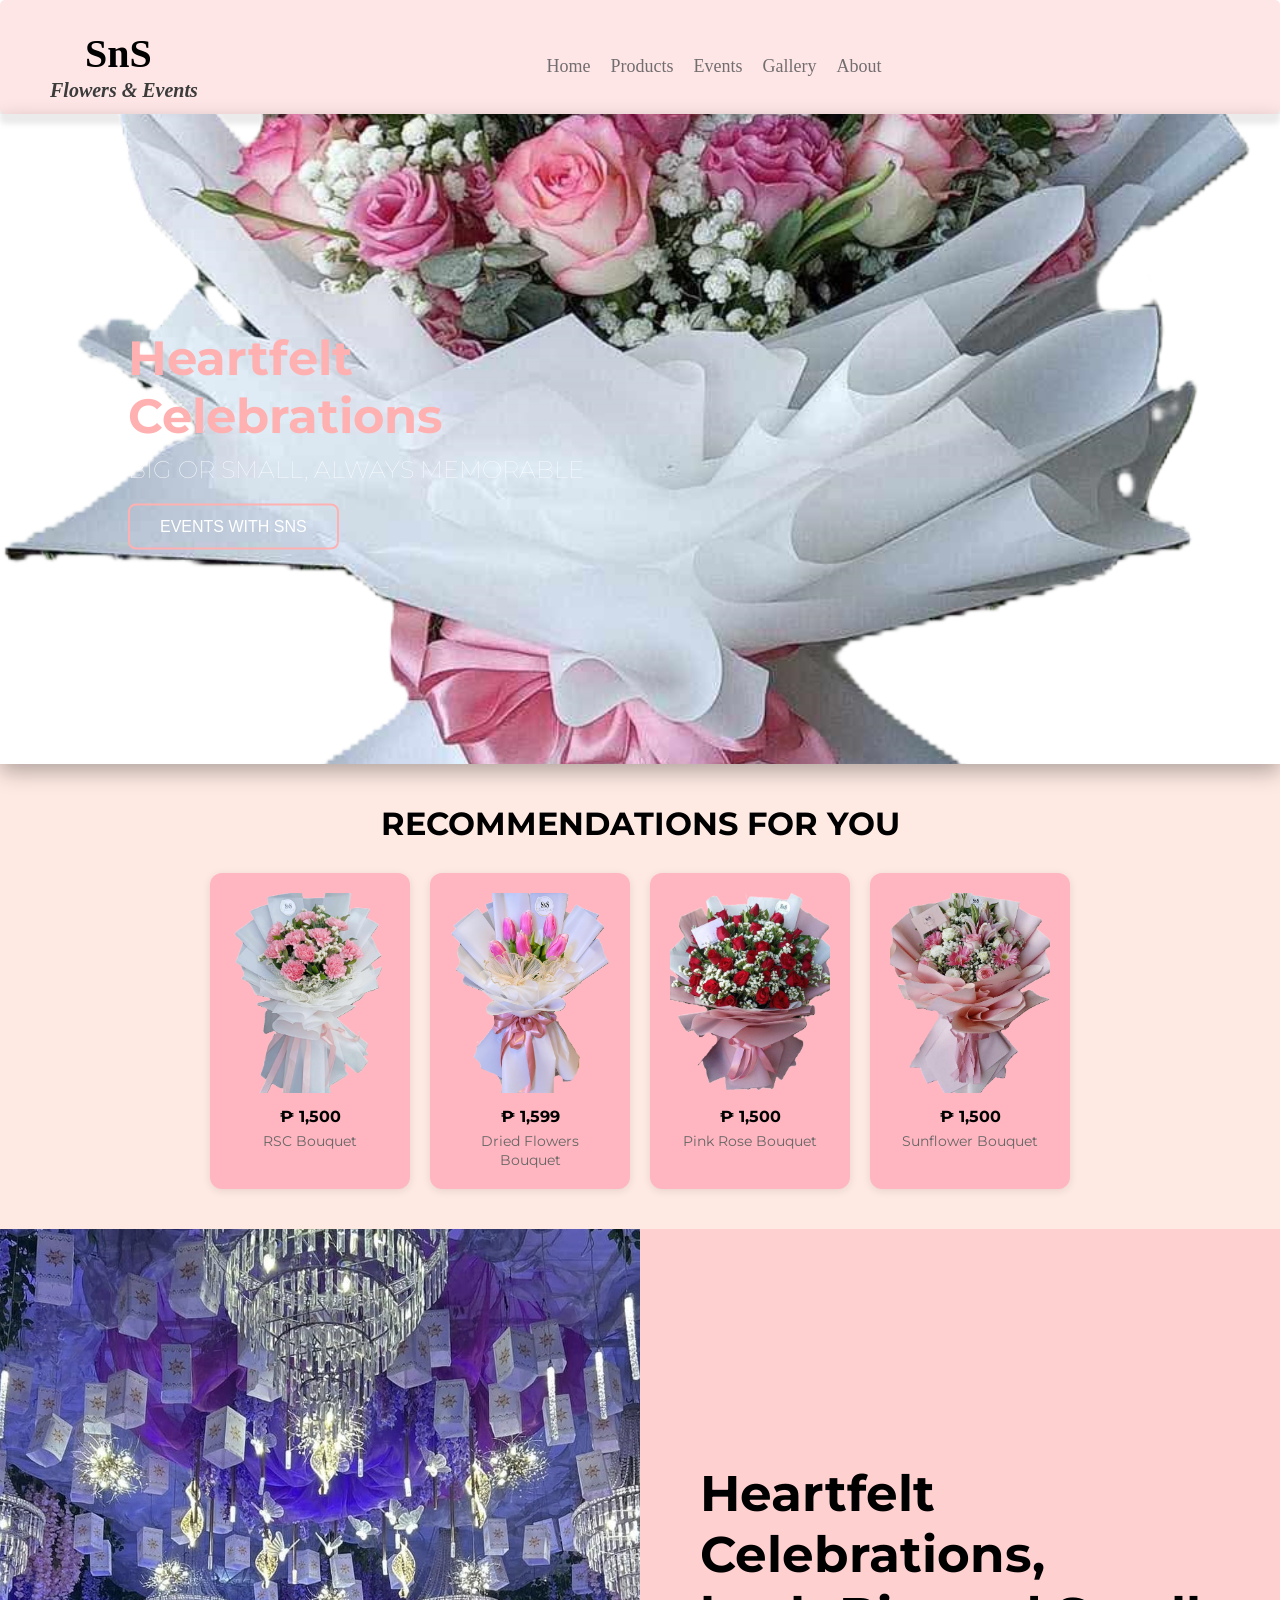
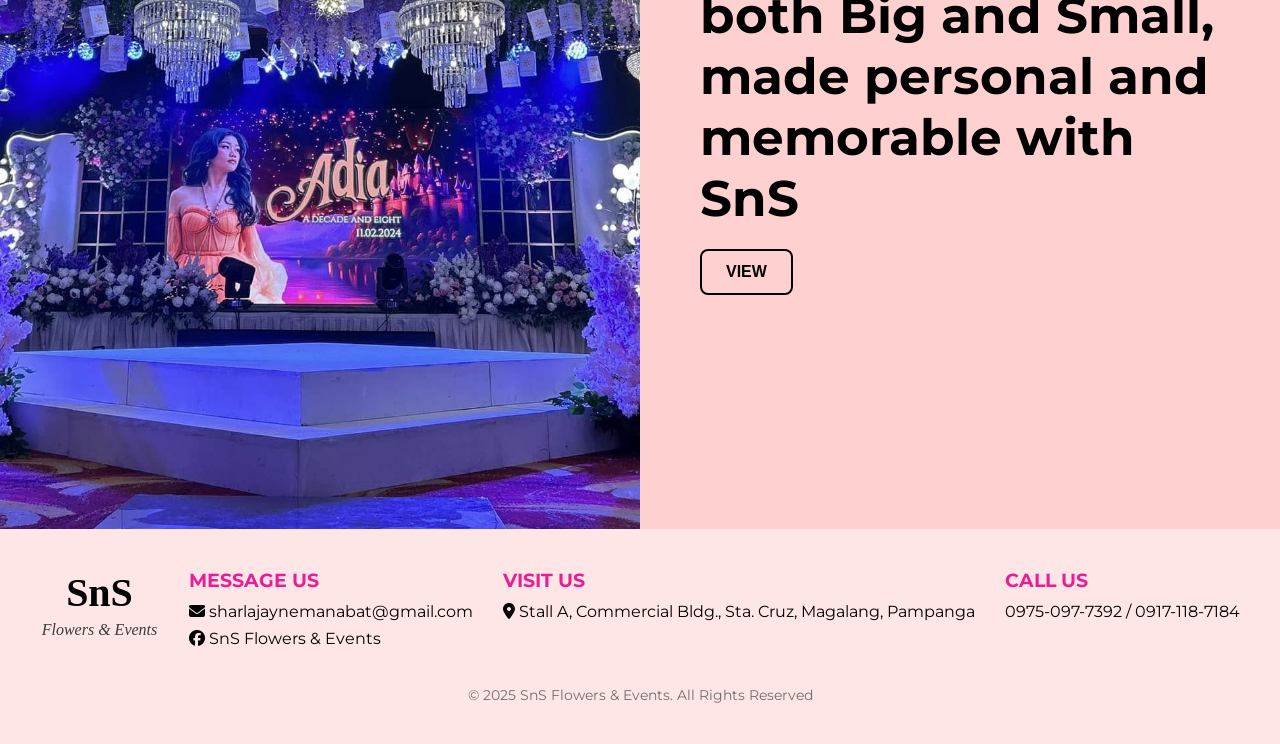
<file: index.html>
<!DOCTYPE html>
<html lang="en">
<head>
  <meta charset="UTF-8" />
  <meta name="viewport" content="width=device-width, initial-scale=1.0"/>
  <title>SnS - Home</title>

  <!-- Font Awesome for Icons -->
  <link rel="stylesheet" href="https://cdnjs.cloudflare.com/ajax/libs/font-awesome/6.4.0/css/all.min.css"/>

  <!-- Google Font -->
  <link href="https://fonts.googleapis.com/css2?family=Montserrat:wght@400;700&display=swap" rel="stylesheet"/>

  <style>
    /* HEADER */
        header {
            display: flex;
            align-items: center;
            justify-content: space-between;
            background-color:#ffe6e6;
            padding: 12px 50px;
            border-radius: 5px;
            box-shadow: 0px 10px 5px #b2b0b040;
            flex-wrap: wrap;
            position: relative;
            padding-top: 30px;
        }
            
        .logo-container {
            display: flex;
            flex-direction: column;
        }

        #logo-title {
            font-family: 'Georgia', serif;
            font-size: 40px;
            margin: 0;
            padding-left: 35px;
        }

        #logo-subtitle {
            font-family: 'Georgia', serif;
            font-style: italic;
            font-size: 20px;
            margin-top: 2px;
            color: #3b3b3b;
        }

    /* NAVIGATION */
        header nav {
            flex-grow: 1;
            display: flex;
            justify-content: center;
        }

        header nav ul {
            display: flex;
            list-style: none;
            gap: 20px;
            margin: 0;
            padding: 0;
        }

        header nav ul li a {
            color: #726d6f;
            text-decoration: none;
            font-family: 'Segoe UI';
            font-size: 18px;
            transition: color 0.3s ease;
        }

        header nav ul li a:hover {
            color: rgb(219, 91, 166);
            box-shadow: 0 2px 0 0 currentColor;
        }

    /* Responsive Toggle Menu*/
        #menu-toggle {display: none;}

        .menu-icon {
            display: none;
            font-size: 26px;
            cursor: pointer;
        }

        @media (max-width: 768px) {
        header nav {
            width: 100%;
            order: 3;
        }
        header nav ul {
            display: none;
            flex-direction: column;
            align-items: center;
            padding: 10px 0;
            background-color: #ffe6e6;
        }
        #menu-toggle:checked + .menu-icon + nav ul {display: flex;}
        .menu-icon {
                display: block;
                position: absolute;
                top: 15px;
                right: 30px;
        }
        #logo-title {font-size: 30px;}
        #logo-subtitle {font-size: 16px;}
        }
    /* END HEADER */ 
    
    /* SLIDESHOW 1 */
        * {
            box-sizing: border-box;
            margin: 0;
            padding: 0;
        }

        body, html {
            height: 100%;
            font-family: 'Montserrat', sans-serif;
            background: #fff;
        }

        .animated-banner {
            position: relative;
            width: 100%;
            height: 650px;
            overflow: hidden;
            box-shadow: 0 8px 20px rgba(0,0,0,0.3);
        }

        .slide {
            position: absolute;
            width: 100%;
            height: 100%;
            object-fit: cover;
            opacity: 0;
            transition: opacity 1s ease-in-out;
        }

        .slide.active {
            opacity: 1;
            z-index: 1;
        }

        .banner-text {
            position: absolute;
            top: 50%;
            left: 10%;
            transform: translateY(-50%);
            color: white;
            max-width: 500px;
            z-index: 2;
            text-align: left;
            transition: opacity 0.5s ease-in-out;
        }

        .banner-text.fade-out {
            opacity: 0;
        }

        .banner-text h1 {
            font-size: 3rem;
            margin-bottom: 10px;
            color: #ffb1b1;
        }

        .banner-text p {
            font-size: 1.5rem;
            margin-bottom: 20px;
            font-weight: lighter;
        }

        .banner-button {
            background: transparent;
            border: 2px solid #FFB1B1;
            padding: 12px 30px;
            font-size: 1rem;
            color: white;
            border-radius: 8px;
            cursor: pointer;
            transition: all 0.3s ease;
        }

        .banner-button:hover {
            background: #FF748B;
            border-color: #FF748B;
            transform: scale(1.1);
            box-shadow: 0 5px 15px rgba(0,0,0,0.4);
        }
    /* END SLIDESHOW 1 */
    
    /* RECOMMENDATIONS */

        .recommend-section {
            padding: 40px 20px;
            background: #FFEAE3;
            text-align: center;
        }

        .recommend-section h2 {
            font-size: 2rem;
            font-weight: bold;
            margin-bottom: 30px;
        }

        .recommend-grid {
            display: flex;
            flex-wrap: wrap;
            justify-content: center;
            gap: 20px;
        }

        .product-card {
            position: relative;
            width: 200px;
            background: lightpink;
            padding: 20px;
            border-radius: 12px;
            box-shadow: 0 2px 8px rgba(0,0,0,0.1);
            transition: transform 0.3s ease;
        }

        .product-card:hover {
            transform: translateY(-5px);
        }

        .product-card img {
            width: 100%;
            border-radius: 8px;
        }

        .product-card p {
            font-weight: bold;
            margin: 10px 0 5px;
        }

        .product-card span {
            font-size: 14px;
            color: #666;
        }

        .add-to-cart {
            position: absolute;
            bottom: 15px;
            left: 50%;
            transform: translateX(-50%);
            background: #ff7488;
            color: white;
            border: none;
            padding: 8px 16px;
            border-radius: 5px;
            font-size: 14px;
            opacity: 0;
            cursor: pointer;
            transition: opacity 0.3s ease;
        }

        .product-card:hover .add-to-cart {
            opacity: 1;
        }
    /* END RECOMMENDATIONS */

    /* BANNER 2 */
        .full-animated-banner {
            display: flex;
            width: 100%;
            height: 100vh;
        }

        .left-side, .right-side {
            width: 50%;
        }

        .left-side {
            overflow: hidden;
            position: relative;
        }

        .right-side {
            background: #FFD0D0;
            display: flex;
            flex-direction: column;
            justify-content: center;
            align-items: flex-start;
            padding: 60px;
        }

        .right-side p {
            font-size: 50px;
            font-weight: bold;
            margin-bottom: 20px;
        }

        .right-side .banner-button {
            padding: 12px 24px;
            font-size: 16px;
            background: none;
            border: 2px solid #000;
            color: black;
            font-weight: bold;
            cursor: pointer;
            transition: 0.3s;
        }

        .right-side .banner-button:hover {
            background: #000;
            color: #fff;
        }
        /* END BANNER 2 */
        
        /* FOOTER */
        footer {
            background: #ffe6e6;
            padding: 40px 20px;
        }

        .footer-container {
            display: flex;
            flex-wrap: wrap;
            justify-content: space-between;
            max-width: 1200px;
            margin: 0 auto;
            gap: 30px;
        }

        .f-logo {
            flex: 1;
            text-align: center;
        }

        .f-logo h3 {
            font-size: 40px;
            margin-bottom: 5px;
            font-family: Georgia, serif;
        }

        .f-logo p {
            font-style: italic;
            color: #3b3b3b;
            font-family: Georgia, serif;
        }

        .footer-section h3 {
            color: #e91e95;
            margin-bottom: 10px;
        }

        .footer-section ul {
            list-style: none;
            padding: 0;
        }

        .footer-section ul li {
            margin-bottom: 8px;
        }

        .footer-section a {
            color: black;
            text-decoration: none;
            transition: color 0.3s;
        }

        .footer-section a:hover {
            color: rgb(243, 71, 157);
        }

        .social-icons a {
            font-size: 1.4rem;
            color: rgb(179, 41, 110);
            margin-right: 10px;
        }

        .footer-bottom {
            text-align: center;
            margin-top: 30px;
            font-size: 0.9rem;
            color: #726d6f;
        }
    /* END FOOTER */

    /* RESPONSIVENESS */
        @media (max-width: 992px) {
        .right-side {
            padding: 40px;
        }

        .right-side p,
        .banner-text h1 {
            font-size: 2.5rem;
        }

        .banner-text p {
            font-size: 1.2rem;
        }
        }

        @media (max-width: 768px) {
        .full-animated-banner {
            flex-direction: column;
            height: auto;
        }

        .left-side, .right-side {
            width: 100%;
            height: auto;
        }

        .right-side {
            align-items: center;
            text-align: center;
            padding: 30px;
        }

        .right-side p {
            font-size: 2rem;
        }

        .banner-text {
            left: 50%;
            top: 50%;
            transform: translate(-50%, -50%);
            text-align: center;
            max-width: 90%;
        }

        .banner-text h1 {
            font-size: 2rem;
        }

        .banner-text p {
            font-size: 1rem;
        }

        .recommend-grid {
            gap: 15px;
        }

        .product-card {
            width: 45%;
        }
        }

        @media (max-width: 576px) {
        .animated-banner {
            height: 400px;
        }

        .banner-text h1 {
            font-size: 1.8rem;
        }

        .banner-text p {
            font-size: 0.95rem;
        }

        .banner-button {
            padding: 10px 20px;
            font-size: 0.9rem;
        }

        .recommend-grid {
            flex-direction: column;
            align-items: center;
        }

        .product-card {
            width: 90%;
        }

        .right-side p {
            font-size: 1.5rem;
        }

        footer {
            padding: 30px 10px;
        }

        .footer-container {
            flex-direction: column;
            text-align: center;
            align-items: center;
        }
        }
  </style>
</head>

<body>

    <!-- HEADER -->
        <header>
            <div class="logo-container">
            <h2 id="logo-title">SnS</h2>
            <h3 id="logo-subtitle">Flowers & Events</h3>
            </div>
        
            <input type="checkbox" id="menu-toggle" />
            <label for="menu-toggle" class="menu-icon"><i class="bi bi-list"></i></label>
        
            <nav class="p-header">
            <ul>
                <li><a href="#">Home</a></li>
                <li><a href="products.html">Products</a></li>
                <li><a href="events.html">Events</a></li>
                <li><a href="#">Gallery</a></li>
                <li><a href="#">About</a></li>
            </ul>
            </nav>
        </header>

    <!-- SLIDESHOW 1 -->
        <div class="animated-banner">
            <img class="slide active" src="images/6.png" alt="">
            <img class="slide" src="images/1.png" alt="">
            <img class="slide" src="images/2.png" alt="">
            <img class="slide" src="images/3.png" alt="">

            <div class="banner-text" id="banner-text">
            <h1>Heartfelt Celebrations</h1>
            <p>BIG OR SMALL, ALWAYS MEMORABLE</p>
            <button class="banner-button">EVENTS WITH SNS</button>
            </div>
        </div>

    <!-- RECOMMENDATIONS -->
        <div class="recommend-section">
            <h2>RECOMMENDATIONS FOR YOU</h2>
            <div class="recommend-grid">
            <div class="product-card"><img src="images/B1.png"><p>₱ 1,500</p><span>RSC Bouquet</span><button class="add-to-cart">Add to Cart</button></div>
            <div class="product-card"><img src="images/B2.png"><p>₱ 1,599</p><span>Dried Flowers Bouquet</span><button class="add-to-cart">Add to Cart</button></div>
            <div class="product-card"><img src="images/B3.png"><p>₱ 1,500</p><span>Pink Rose Bouquet</span><button class="add-to-cart">Add to Cart</button></div>
            <div class="product-card"><img src="images/B4.png"><p>₱ 1,500</p><span>Sunflower Bouquet</span><button class="add-to-cart">Add to Cart</button></div>
            </div>
        </div>

    <!-- SLIDESHOW 2 -->
        <div class="full-animated-banner">
            <div class="left-side">
            <img class="slide active" src="images/E1.jpg" alt="">
            <img class="slide" src="images/W1.jpg" alt="">
            <img class="slide" src="images/event.jpg" alt="">
            </div>
            <div class="right-side">
            <p>Heartfelt Celebrations,<br>both Big and Small,<br>made personal and memorable with SnS</p>
            <button class="banner-button" onclick="window.location.href='gallery.html'">VIEW</button>
            </div>
        </div>

    <!-- FOOTER -->
        <footer>
            <div class="footer-container">
            <div class="f-logo">
                <h3>SnS</h3>
                <p>Flowers & Events</p>
            </div>
            <div class="footer-section">
                <h3>MESSAGE US</h3>
                <ul>
                <li><a href="mailto:sharlajaynemanabat@gmail.com"><i class="fas fa-envelope"></i> sharlajaynemanabat@gmail.com</a></li>
                <li><a href="https://www.facebook.com/profile.php?id=100083152006579"><i class="fab fa-facebook"></i> SnS Flowers & Events</a></li>
                </ul>
            </div>
            <div class="footer-section">
                <h3>VISIT US</h3>
                <p><a href="https://www.google.com/maps/search/?api=1&query=Stall+A,+Commercial+Bldg.,+Sta.+Cruz,+Magalang,+Pampanga" target="_blank"><i class="fas fa-map-marker-alt"></i> Stall A, Commercial Bldg., Sta. Cruz, Magalang, Pampanga</a></p>
            </div>
            <div class="footer-section">
                <h3>CALL US</h3>
                <p><a href="tel:09750977392">0975-097-7392</a> / <a href="tel:09171187184">0917-118-7184</a></p>
            </div>
            </div>
            <div class="footer-bottom"><p>© 2025 SnS Flowers & Events. All Rights Reserved</p></div>
        </footer>

    <!-- SLIDESHOW SCRIPT -->
    <script>
        const slides1 = document.querySelectorAll('.animated-banner .slide');
        const slides2 = document.querySelectorAll('.left-side .slide');
        const bannerText = document.getElementById('banner-text');
        const bannerButton = bannerText.querySelector('.banner-button');
        const texts = [
        { title: "Bloom Together", subtitle: "WHERE EVERY PETAL TELLS YOUR STORY, AND EVERY EVENT BLOSSOMS INTO MEMORIES", button: "SnS Flowers and Events", link: "index.html" },
        { title: "Petal and Bloom", subtitle: "WHERE EVERY FLOWER TELLS A STORY", button: "EVENTS WITH SNS", link: "events.html" },
        { title: "Bloom and Beyond", subtitle: "WHERE MEMORIES LAST FOREVER", button: "Shop Fresh Flowers", link: "products.html" },
        { title: "Heartfelt Celebrations", subtitle: "BIG OR SMALL, ALWAYS MEMORABLE", button: "Customize Yours", link: "products.html" }
        ];
        let currentSlide = 0, currentSlide2 = 0;

        setInterval(() => {
        bannerText.classList.add('fade-out');
        setTimeout(() => {
            slides1[currentSlide].classList.remove('active');
            currentSlide = (currentSlide + 1) % slides1.length;
            slides1[currentSlide].classList.add('active');
            const t = texts[currentSlide];
            bannerText.querySelector('h1').innerText = t.title;
            bannerText.querySelector('p').innerText = t.subtitle;
            bannerButton.innerText = t.button;
            bannerButton.onclick = () => window.location.href = t.link;
            bannerText.classList.remove('fade-out');
        }, 500);
        }, 4000);

        setInterval(() => {
        slides2[currentSlide2].classList.remove('active');
        currentSlide2 = (currentSlide2 + 1) % slides2.length;
        slides2[currentSlide2].classList.add('active');
        }, 3000);
    </script>

</body>
</html>
</file>
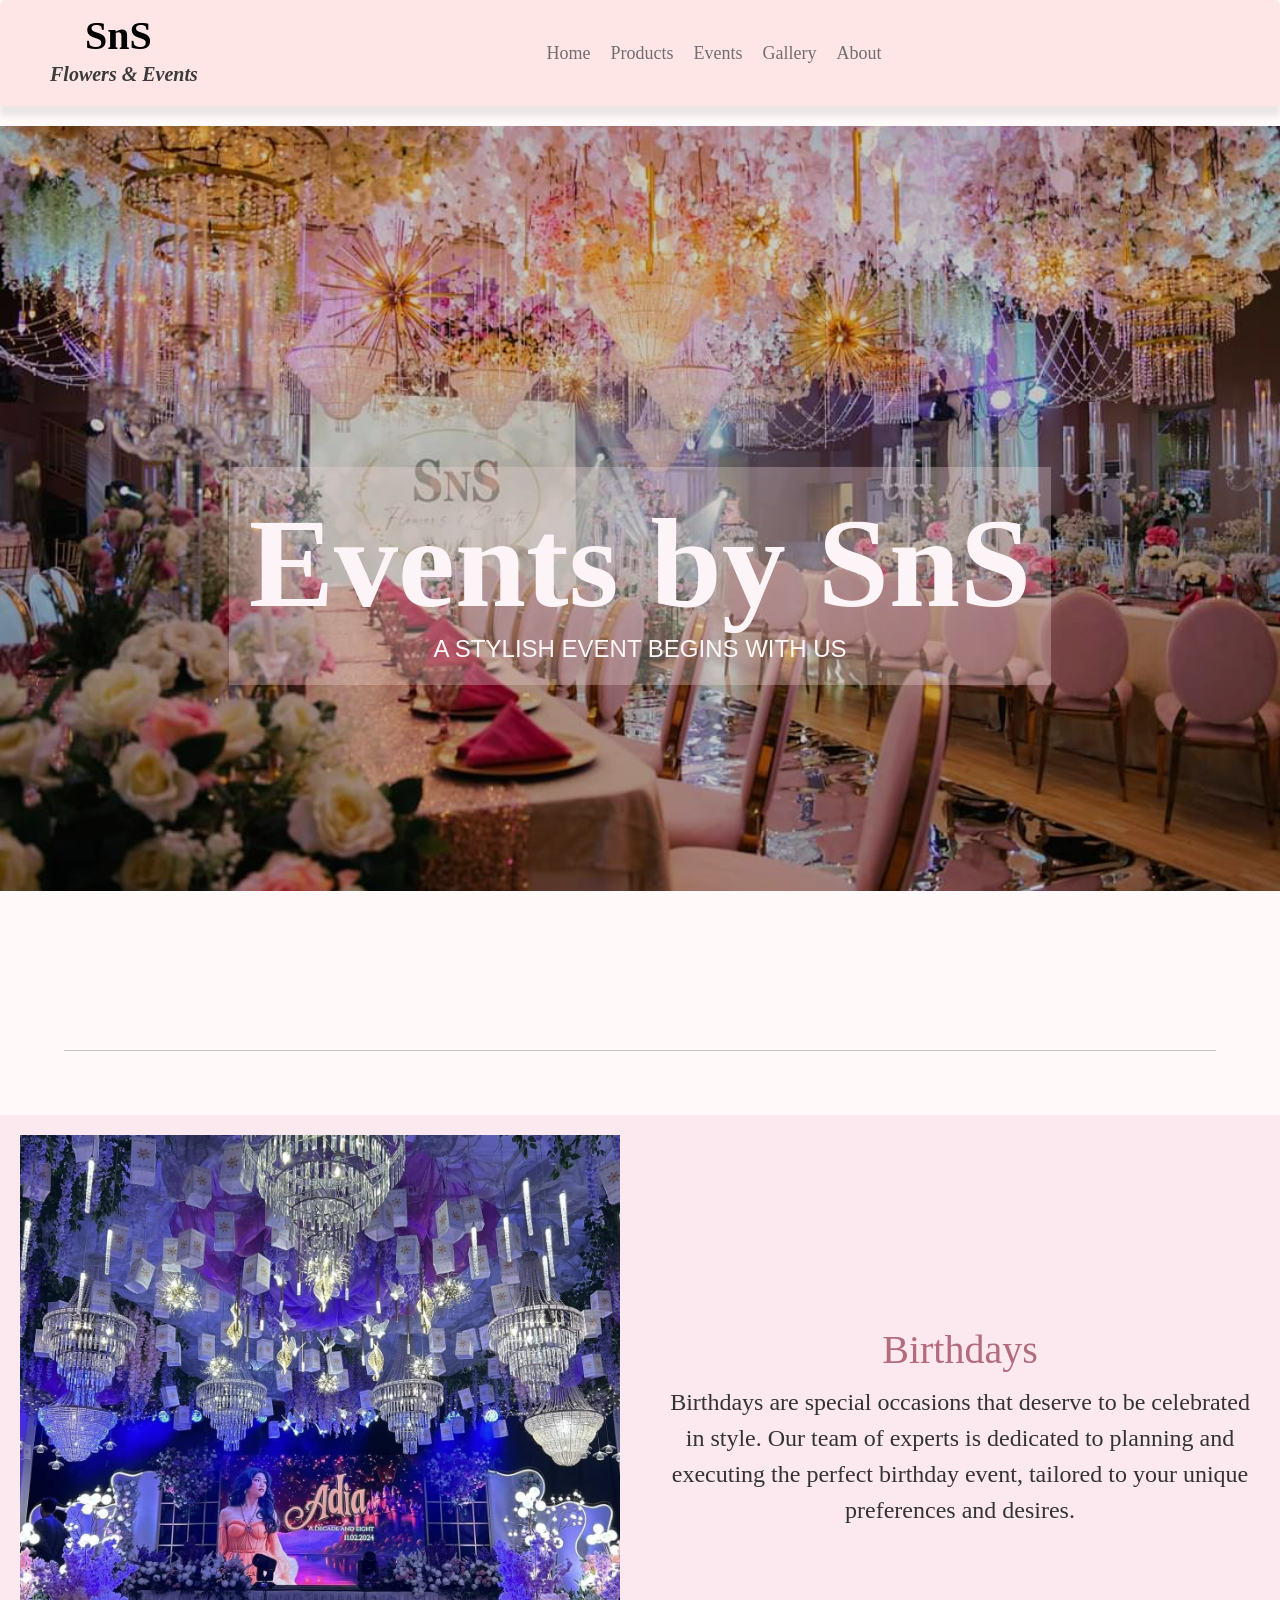
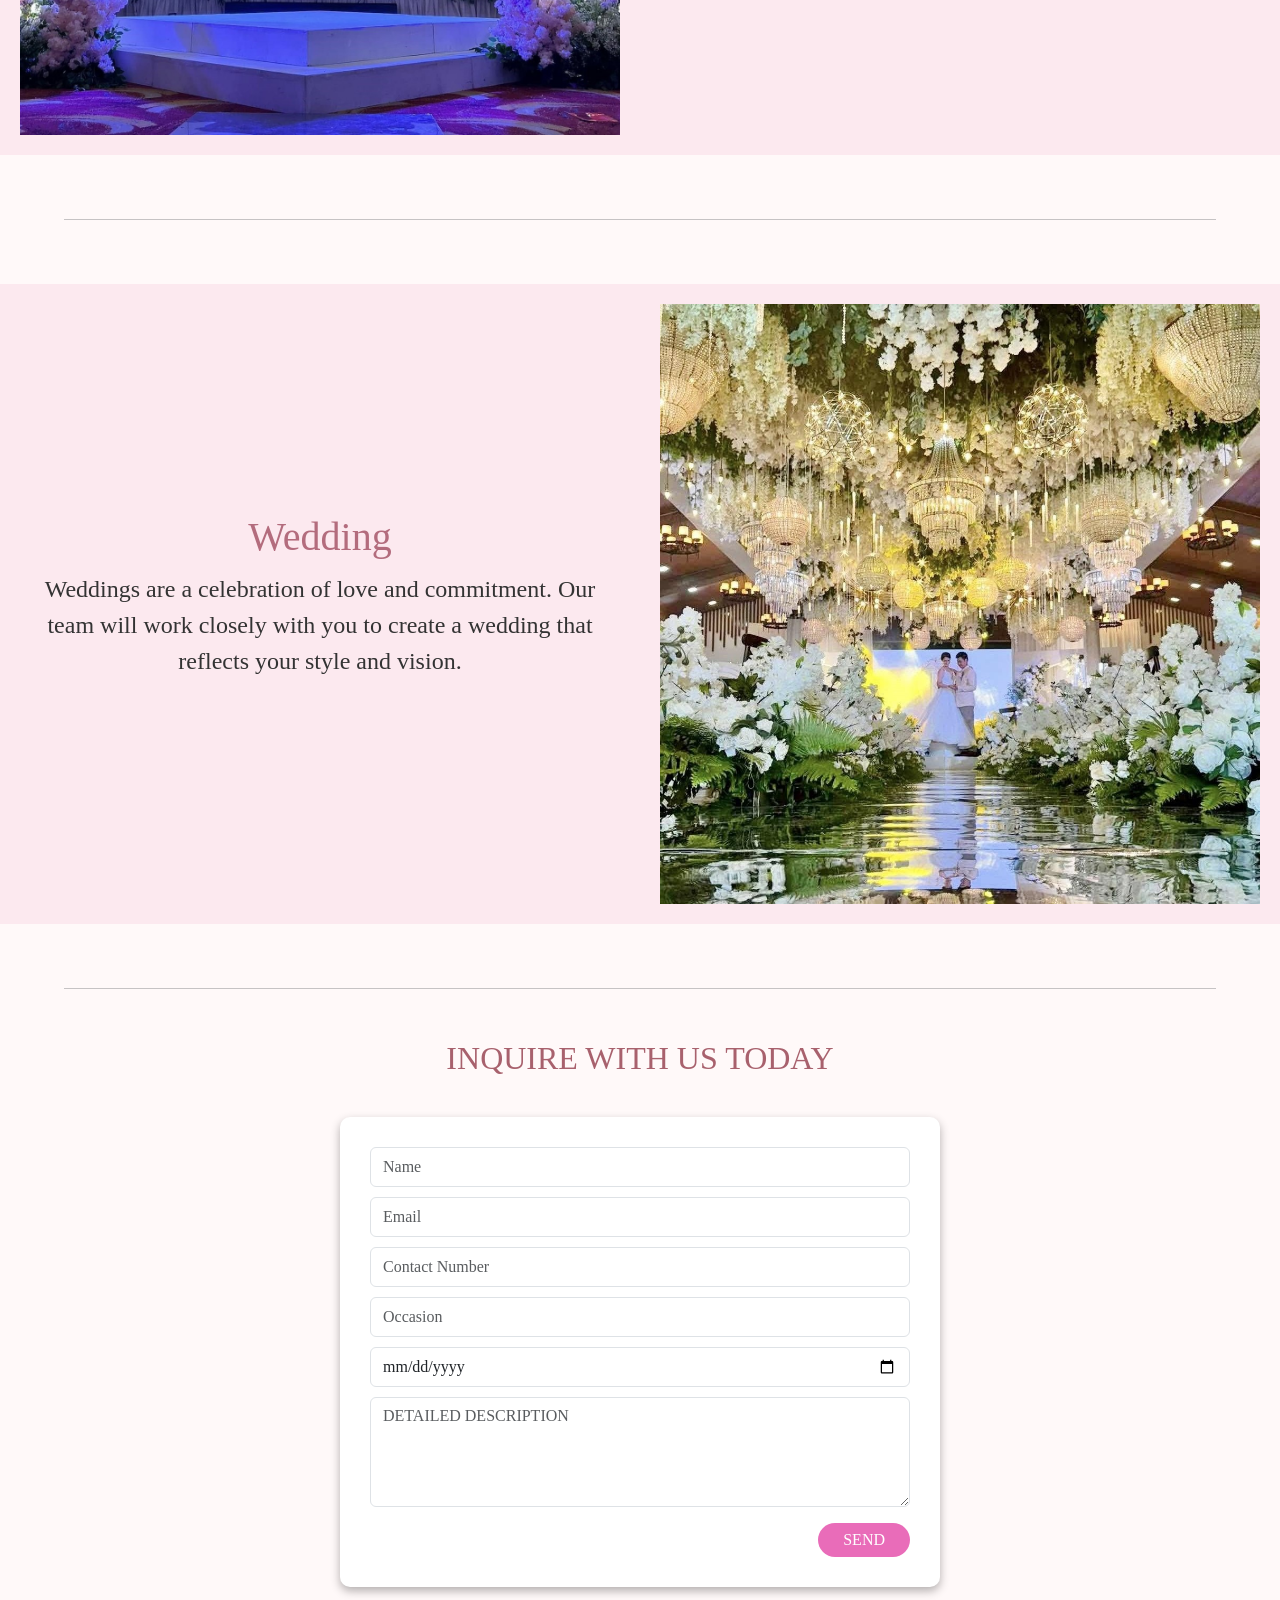
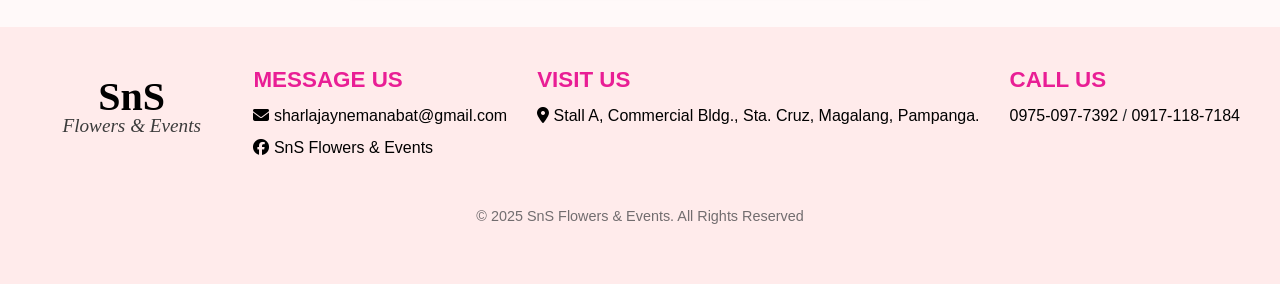
<file: events.html>
<!DOCTYPE html>
<html lang="en">
<head>
    <meta charset="UTF-8">
    <meta name="viewport" content="width=device-width, initial-scale=1.0">
    <title>Events</title>
    <link href="https://cdn.jsdelivr.net/npm/bootstrap-icons@1.10.5/font/bootstrap-icons.css" rel="stylesheet">
    <link href="https://cdn.jsdelivr.net/npm/bootstrap@5.3.3/dist/css/bootstrap.min.css" rel="stylesheet" />
    <link rel="stylesheet" href="https://cdnjs.cloudflare.com/ajax/libs/font-awesome/6.4.0/css/all.min.css">
   <style>

        *{
            box-sizing: border-box;
            
        }

        body {
            font-family: 'Times New Roman', Times, serif;
            background-color: #fff9f9;
            margin: 0;
            padding: 0;
        }

         /* HEADER */
         header {
            display: flex;
            align-items: center;
            justify-content: space-between;
            background-color:#ffe6e6;
            padding: 12px 50px;
            border-radius: 5px;
            box-shadow: 0px 10px 5px #b2b0b040;
            flex-wrap: wrap;
            position: relative;
          }

          .logo-container {
            display: flex;
            flex-direction: column;
          }

          #logo-title {
            font-family: 'Georgia', serif;
            font-size: 40px;
            margin: 0;
            padding-left: 35px;
            color: black;
            font-weight: bold;
          }

          #logo-subtitle {
            font-family: 'Georgia', serif;
            font-style: italic;
            font-size: 20px;
            margin-top: 2px;
            color: #3b3b3b;
            font-weight: bold;
          }

          /* NAVIGATION */
          header nav {
            flex-grow: 1;
            display: flex;
            justify-content: center;
          }

          header nav ul {
            display: flex;
            list-style: none;
            gap: 20px;
            margin: 0;
            padding: 0;
          }

          header nav ul li a {
            color: #726d6f;
            text-decoration: none;
            font-family: 'Segoe UI';
            font-size: 18px;
            transition: color 0.3s ease;
          }

          header nav ul li a:hover {
            color: rgb(219, 91, 166);
            box-shadow: 0 2px 0 0 currentColor;
          }

          /* Responsive Toggle Menu*/
          #menu-toggle {
            display: none;
            
          }

          .menu-icon {
            display: none;
            font-size: 26px;
            cursor: pointer;
          }

          @media (max-width: 768px) {
              header nav {
              width: 100%;
              order: 3;
            }
              header nav ul {
                  display: none;
                  flex-direction: column;
                  align-items: center;
                  padding: 10px 0;
                  background-color: #ffe6e6;
            }
              #menu-toggle:checked + .menu-icon + nav ul {display: flex;}
              .menu-icon {
                  display: block;
                  position: absolute;
                  top: 15px;
                  right: 30px;
              }
              #logo-title {font-size: 30px;}
              #logo-subtitle {font-size: 16px;}
          }
        /* BODY 1*/
        .container-a {
            position: relative;
            display: flex;
            align-items: center;
            text-align: center;
            color: white;
            height: 100vh;
            justify-content: center;
            margin-bottom: 0%;
        }

        .img {
            width: 100%;
            height: 85%;
            object-fit: cover;
            position: absolute;
            top: 20px;
            z-index: 1;
            filter: brightness(0.8);
        }

        .content {
            position: relative;
            z-index: 2;
            text-align: center;
            padding-top: 250px;
            margin-top: 40px;
            padding: 20px;
            line-height: 0%;
            background-color: #f1d8d84f;
        }

        .content h1 {
            font-size: 4rem;
            font-weight: bolder;
            margin: 0;
            font-family: 'Times New Roman', Times, serif;
            color: rgb(252, 244, 247);
        }

        @media (min-width: 768px) {
            .content h1 {
            font-size: 6rem;
            }
        }

        @media (min-width: 1200px) {
            .content h1 {
            font-size: 8rem;
            }
        }

        .content p {
            font-size: 1.5rem;
            margin-top: 0.5rem;
            color: rgb(255, 247, 247);
            font-family: Arial, "Helvetica Neue", Helvetica, sans-serif;
        }
        /* END BODY 1*/

        /* BIRTHDAY */
        .b-left {
          flex: 1;
          display: flex;
          justify-content: center;
          align-items: center;
          background-color: #fce9ef;
          padding: 20px;
        }

        .b-left img {
          max-width: 100%;
          max-height: 100%;
          object-fit: cover;
        }

        .b-right {
          flex: 1;
          background-color: #fce9ef;
          display: flex;
          flex-direction: column;
          justify-content: center;
          align-items: center;
          padding: 20px;
          position: relative;
        }

        .b-right::before,
        .b-right::after {
          position: absolute;
          left: 10%;
          right: 10%;
          height: 1px;
          background-size: 10px 1px;
        }

        .b-right {
          flex: 1;
          background-color: #fce9ef;
          display: flex;
          flex-direction: column;
          justify-content: center;
          align-items: center;
          padding: 20px;
          position: relative;
        }

        .b-right::before {
          top: 10px;
        }

        .b-right::after {
          bottom: 10px;
        }

        .b-right h2 {
          font-family: 'Brush Script MT', cursive;
          font-size: 2.5rem;
          color: #b36c7d;
          margin-bottom: 10px;
        }

        .b-right p {
          font-size: 1.5rem;
          color: #333;
          text-align: center;
          line-height: 1.5;
        }

        @media (max-width: 768px) {
          .container-b {
            flex-direction: column-reverse;
          }

          .b-right::before,
          .b-right::after {
            left: 5%;
            right: 5%;
          }

          .b-right h2 {
            font-size: 1rem;
          }

          .b-right p {
            font-size: 1rem;
          }
        }
        /* END BIRTHDAY */

        /* WEDDING */
        .container-c {
            display: flex;
            flex-wrap: wrap;
            height: auto;
            margin: 20px 0;
        }

        .c-right {
          flex: 1;
          display: flex;
          justify-content: center;
          align-items: center;
          background-color: #fce9ef;
          padding: 20px;
        }

        .c-right img {
          max-width: 100%;
          max-height: 100%;
          object-fit: cover;
        }

        .c-left {
          flex: 1;
          background-color: #fce9ef;
          display: flex;
          flex-direction: column;
          justify-content: center;
          align-items: center;
          padding: 20px;
          position: relative;
        }

        .c-left::before,
        .c-left::after {
          position: absolute;
          left: 10%;
          right: 10%;
          height: 1px;
          background-size: 10px 1px;
        }

        .c-left {
          flex: 1;
          background-color: #fce9ef;
          display: flex;
          flex-direction: column;
          justify-content: center;
          align-items: center;
          padding: 20px;
          position: relative;
        }

        .c-left::before {
          top: 10px;
        }

        .c-left::after {
          bottom: 10px;
        }

        .c-left h2 {
          font-family: 'Brush Script MT', cursive;
          font-size: 2.5rem;
          color: #b36c7d;
          margin-bottom: 10px;
        }

        .c-left p {
          font-size: 1.5rem;
          color: #333;
          text-align: center;
          line-height: 1.5;
        }

        @media (max-width: 768px) {
          .container-b {
            flex-direction: column-reverse;
          }

          .c-left::before,
          .c-left::after {
            left: 5%;
            right: 5%;
          }

          .c-left h2 {
            font-size: 1rem;
          }

          .c-left p {
            font-size: 1rem;
          }
        }

        /* FORM */
        .btn-info {
            background-color: rgb(219, 91, 166);
            color: white;
            border: white;
            border-radius: 100px;
            padding: 5px 25px 5px 25px;
            margin-left: 50%;
            transform: translateX(-50%);
        }


        h2 {
            color: rgb(168, 97, 109);
        }

        .btn-primary {
            background-color: #e96cb9;
            border: white;
            border-radius: 100px;
            padding: 5px 25px 5px 25px;
            text-align: center;
        }

        .btn-primary:hover {
            background-color: rgb(243, 68, 190);
            border: #912d6b;
        }

        .bgr {
            text-align: right;
        }

        form {
            background-color: white;
            color: black;
            padding: 30px;
            border-radius: 10px;
            max-width: 600px;
            margin: 40px auto;
            box-shadow: 0 4px 10px rgba(0, 0, 0, 0.3);
        }

        .form-cont {
            margin-top: 50px;
        }

        .mb-2 {
            text-align: right;
        }

        input {
            padding: 10px;
            width: 100%;
            height: 40px;
            border: 1px solid #423f3f;
            border-radius: 5px;
            box-sizing: border-box;
            margin-bottom: 10px;
            font-size: 15px;
        }

        /* FOOTER */
        footer {
            background-color: #ffebeb;
            padding: 40px 20px;
            font-family: Arial, sans-serif;
        }

        .footer-container {
            max-width: 1200px;
            margin: 0 auto;
            display: flex;
            flex-wrap: wrap;
            justify-content: space-between;
            gap: 30px;
        }

        .f-logo {
            flex: 1;
            text-align: center;
            margin-top: 20px;
        }

        .f-logo h3 {
            font-size: 2.5em;
            font-family: 'Georgia', serif;
            margin: 0 0 5px;
            color: black;
            font-weight: bold;
            line-height: 0.5;
        }

        .f-logo p {
            font-size: 1.2em;
            font-family: 'Georgia', serif;
            font-style: italic;
            margin-top: 0;
            color: #3b3b3b;
        }

        .footer-section h3 {
            color: #e91e95;
            margin-bottom: 10px;
            font-weight: bold;
            font-size: 1.4em;
        }

        .footer-section ul {
            list-style: none;
            padding: 0;
        }

        .footer-section ul li {
            margin-bottom: 8px;
        }

        .footer-section ul li a {
            color: black;
            text-decoration: none;
            transition: color 0.3s;
        }

        .footer-section ul li a:hover {
            color: rgb(243, 71, 157);
        }

        .social-icons a {
            display: inline-block;
            margin-right: 10px;
            color: rgb(179, 41, 110);
            font-size: 1.4rem;
            text-decoration: none;
        }

        .footer-section a:hover {
            color: rgb(243, 71, 157);
        }

        .footer-section a {
            color: black;
            text-decoration: none;
            transition: color 0.3s;
        }

        .footer-bottom {
            text-align: center;
            margin-top: 30px;
            font-size: 0.9rem;
            color: #726d6f;
        }

        @media (max-width: 600px) {
            .footer-container {
                flex-direction: column;
                align-items: center;
                text-align: center;
            }
            .footer-section {margin: 10px 0;}
        }

    </style>
</head>

<body>
    <!-- HEADER -->
    <header class="header">
      <div class="logo-container">
        <h2 id="logo-title">SnS</h2>
        <h3 id="logo-subtitle">Flowers & Events</h3>
      </div>
  
      <input type="checkbox" id="menu-toggle" />
      <label for="menu-toggle" class="menu-icon"><i class="bi bi-list"></i></label>
  
      <nav>
        <ul>
          <li><a href="#">Home</a></li>
          <li><a href="products.html">Products</a></li>
          <li><a href="events.html">Events</a></li>
          <li><a href="#">Gallery</a></li>
          <li><a href="#">About</a></li>
        </ul>
      </nav>
    </header>

    <!--BODY 1-->
    <div class="container-a">
        <img src="images/event.jpg" alt="Background Image" class="img">
        <div class="content">
            <h1>Events by SnS</h1>
            <p>A STYLISH EVENT BEGINS WITH US</p>
        </div>
    </div>
    <!-- END BODY 1-->

    <!--Birthday-->
    <br><hr width="90%" align="center" color="black" size="3px" style="margin: 20px auto;"><br>
    <div class="container-c">
        <div class="b-left">
          <img src="images/E1.jpg" alt="Birthday Event">
        </div>
        <div class="b-right">
          <h2>Birthdays</h2>
          <p>Birthdays are special occasions that deserve to be celebrated in style. 
             Our team of experts is dedicated to planning and executing the perfect birthday event, tailored to your unique preferences and desires.
          </p>
        </div>
    </div>

    <!---WEDDING-->
    <br><hr width="90%" align="center" color="black" size="2px" style="margin: 20px auto;"><br>
    <div class="container-c">
        <div class="c-left">
            <h2>Wedding</h2>
            <p>Weddings are a celebration of love and commitment. 
               Our team will work closely with you to create a wedding that reflects your style and vision.
            </p>
        </div>
        <div class="c-right">
            <img src="images/W1.jpg" alt="Wedding Event">
        </div>
    </div>
    <br><hr width="90%" align="center" color="black" size="2px" style="margin: 20px auto;">
    
    <!--FORM-->
    <div class="container">
        <div class="form-cont">
            <h2 class="mb-4 text-center"> INQUIRE WITH US TODAY </h2>
        </div>
        <form action="#" onsubmit="alert('Submitted response.'); return false;">

            <div class="mb-1">
                <input type="text" class="form-control" id="name" name="name" required placeholder="Name">
            </div>

            <div class="mb-1">
                <input type="text" class="form-control" id="email" name="email" required placeholder="Email">
            </div>

            <div class="mb-1">
                <input type="text" class="form-control" id="contact" name="contact" required placeholder="Contact Number">
            </div>

            <div class="mb-1">
                <input type="text" class="form-control" id="occasion" name="occasion" required placeholder="Occasion">
            </div>

            <div class="mb-1">
                <input type="date" class="form-control" id="date" name="date" required placeholder="mm / dd / yy">
            </div>

            <div class="mb-3">
                <textarea class="form-control" id="desc" name="desc" rows="4" placeholder="DETAILED DESCRIPTION"></textarea>
            </div>

            <div class="bgr">
                <button type="submit" class="btn btn-primary">SEND</button>
            </div>
        </form>
    </div>
    <script src="https://cdn.jsdelivr.net/npm/bootstrap@5.3.3/dist/js/bootstrap.bundle.min.js"></script>
    <!-- END FORM-->

     <!--FOOTER-->
     <footer>
      <div class="footer-container">
          <div class="f-logo">
              <h3>SnS</h3>
              <p>Flowers & Events</p>
          </div>

          <div class="footer-section">
              <h3>MESSAGE US</h3>
              <ul>
                  <li><a href="mailto:sharlajaynemanabat@gmail.com"><i class="fas fa-envelope"></i> sharlajaynemanabat@gmail.com</a></li>
                  <li><a href="https://www.facebook.com/profile.php?id=100083152006579"><i class="fab fa-facebook"></i> SnS Flowers & Events</a></li>
              </ul>
          </div>

          <div class="footer-section">
              <h3>VISIT US</h3>
              <p><a href="https://www.google.com/maps/place/SnS+Flowers+&+Events/@15.2148586,120.6660404,17z/data=!3m1!4b1!4m6!3m5!1s0x3396ef6318360eed:0xde090be3ba1a859!8m2!3d15.2148586!4d120.6660404!16s/g/11q4cfzvr9?entry=ttu&g_ep=EgoyMDI1MDQzMC4xIKXMDSoASAFQAw=="><i class="fas fa-map-marker-alt"></i> Stall A, Commercial Bldg., Sta. Cruz, Magalang, Pampanga.</a></p>
          </div>

          <div class="footer-section">
              <h3>CALL US</h3>
              <p>
                  <a href="tel:09750977392">0975-097-7392</a> / 
                  <a href="tel:09171187184">0917-118-7184</a>
              </p>
          </div>
      </div>

      <div class="footer-bottom">
          <p>© 2025 SnS Flowers & Events. All Rights Reserved</p>
      </div>
  </footer>

</body>
</html>
</file>
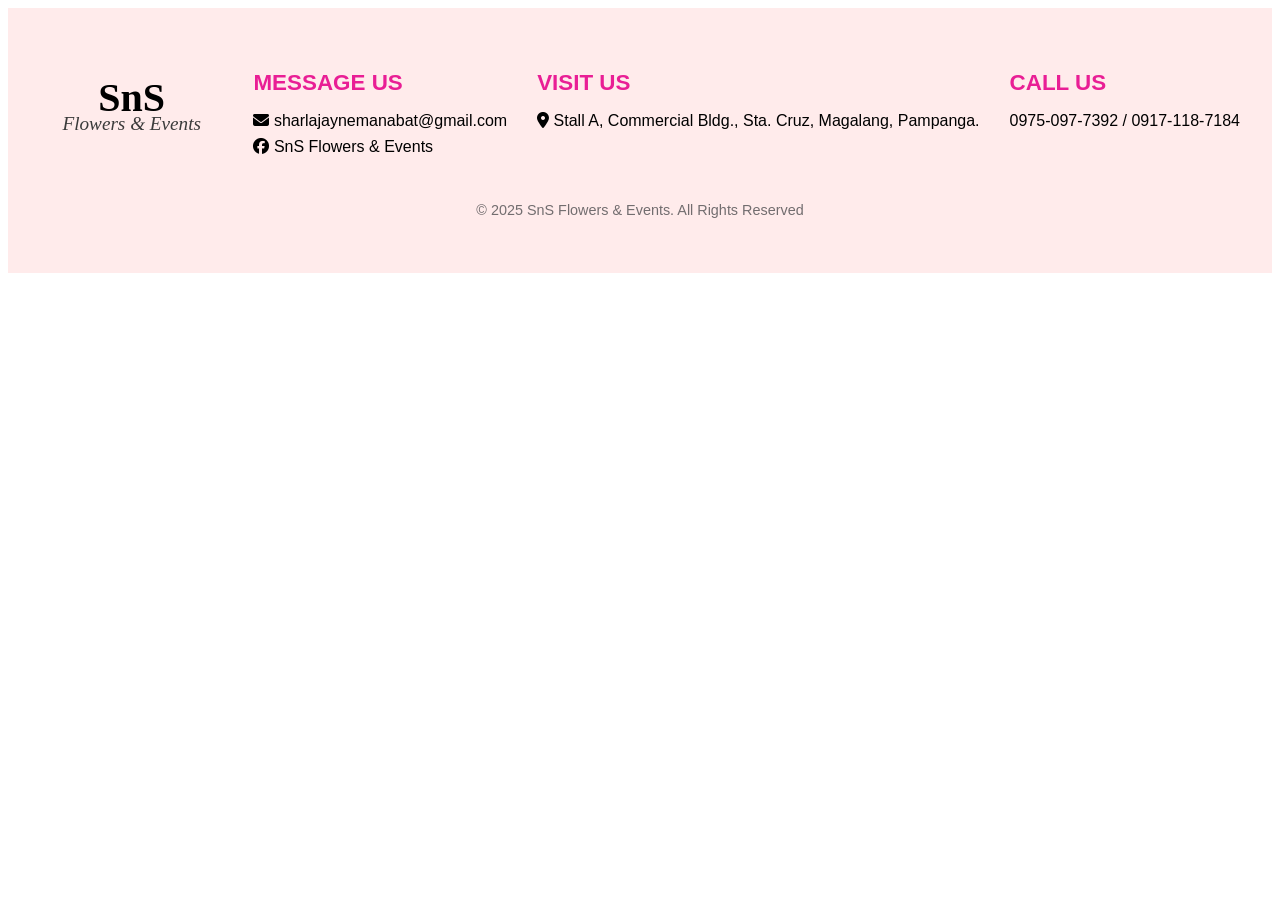
<file: footer.html>
<!DOCTYPE html>
<html lang="en">
<head>
    <meta charset="UTF-8">
    <meta name="viewport" content="width=device-width, initial-scale=1.0">
    <title>Footer</title>
    <link rel="stylesheet" href="https://cdnjs.cloudflare.com/ajax/libs/font-awesome/6.4.0/css/all.min.css">
    <style>
         /* FOOTER */
         footer {
            background-color: #ffebeb;
            padding: 40px 20px;
            font-family: Arial, sans-serif;
        }

        .footer-container {
            max-width: 1200px;
            margin: 0 auto;
            display: flex;
            flex-wrap: wrap;
            justify-content: space-between;
            gap: 30px;
        }

        .f-logo {
            flex: 1;
            text-align: center;
            margin-top: 40px;
        }

        .f-logo h3 {
            font-size: 2.5em;
            font-family: 'Georgia', serif;
            margin: 0 0 5px;
            color: black;
            font-weight: bold;
            line-height: 0.5;
        }

        .f-logo p {
            font-size: 1.2em;
            font-family: 'Georgia', serif;
            font-style: italic;
            margin-top: 0;
            color: #3b3b3b;
        }

        .footer-section h3 {
            color: #e91e95;
            margin-bottom: 10px;
            font-weight: bold;
            font-size: 1.4em;
        }

        .footer-section ul {
            list-style: none;
            padding: 0;
        }

        .footer-section ul li {
            margin-bottom: 8px;
        }

        .footer-section ul li a {
            color: black;
            text-decoration: none;
            transition: color 0.3s;
        }

        .footer-section ul li a:hover {
            color: rgb(243, 71, 157);
        }

        .social-icons a {
            display: inline-block;
            margin-right: 10px;
            color: rgb(179, 41, 110);
            font-size: 1.4rem;
            text-decoration: none;
        }

        .footer-section a:hover {
            color: rgb(243, 71, 157);
        }

        .footer-section a {
            color: black;
            text-decoration: none;
            transition: color 0.3s;
        }

        .footer-bottom {
            text-align: center;
            margin-top: 30px;
            font-size: 0.9rem;
            color: #726d6f;
        }

        @media (max-width: 600px) {
            .footer-container {
                flex-direction: column;
                align-items: center;
                text-align: center;
            }
            .footer-section {margin: 10px 0;}
        }

    </style>
</head>

    </style>
</head>
<body>
     <!--FOOTER-->
     <footer>
        <div class="footer-container">
            <div class="f-logo">
                <h3>SnS</h3>
                <p>Flowers & Events</p>
            </div>
  
            <div class="footer-section">
                <h3>MESSAGE US</h3>
                <ul>
                    <li><a href="mailto:sharlajaynemanabat@gmail.com"><i class="fas fa-envelope"></i> sharlajaynemanabat@gmail.com</a></li>
                    <li><a href="https://www.facebook.com/profile.php?id=100083152006579"><i class="fab fa-facebook"></i> SnS Flowers & Events</a></li>
                </ul>
            </div>
  
            <div class="footer-section">
                <h3>VISIT US</h3>
                <p><a href="https://www.google.com/maps/place/SnS+Flowers+&+Events/@15.2148586,120.6660404,17z/data=!3m1!4b1!4m6!3m5!1s0x3396ef6318360eed:0xde090be3ba1a859!8m2!3d15.2148586!4d120.6660404!16s/g/11q4cfzvr9?entry=ttu&g_ep=EgoyMDI1MDQzMC4xIKXMDSoASAFQAw=="><i class="fas fa-map-marker-alt"></i> Stall A, Commercial Bldg., Sta. Cruz, Magalang, Pampanga.</a></p>
            </div>
  
            <div class="footer-section">
                <h3>CALL US</h3>
                <p>
                    <a href="tel:09750977392">0975-097-7392</a> / 
                    <a href="tel:09171187184">0917-118-7184</a>
                </p>
            </div>
        </div>
  
        <div class="footer-bottom">
            <p>© 2025 SnS Flowers & Events. All Rights Reserved</p>
        </div>
    </footer>
</body>
</html>
</file>
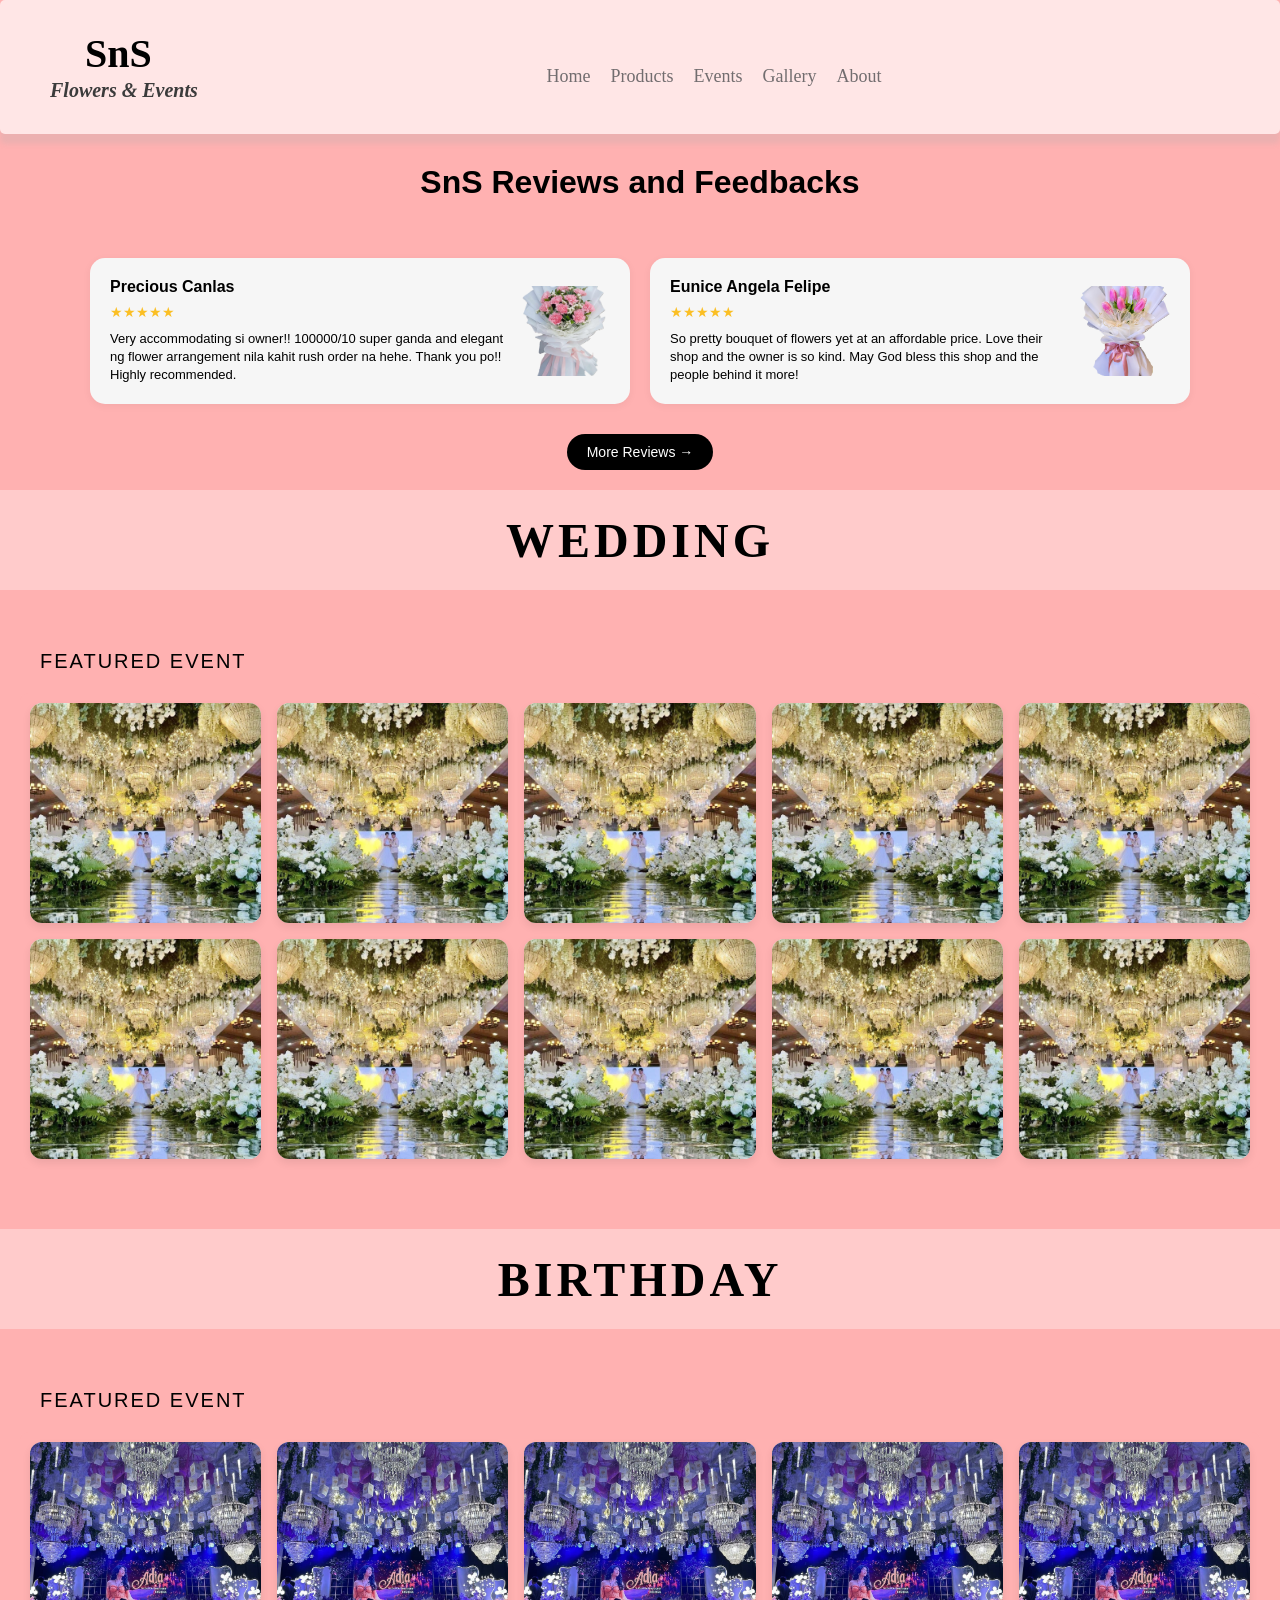
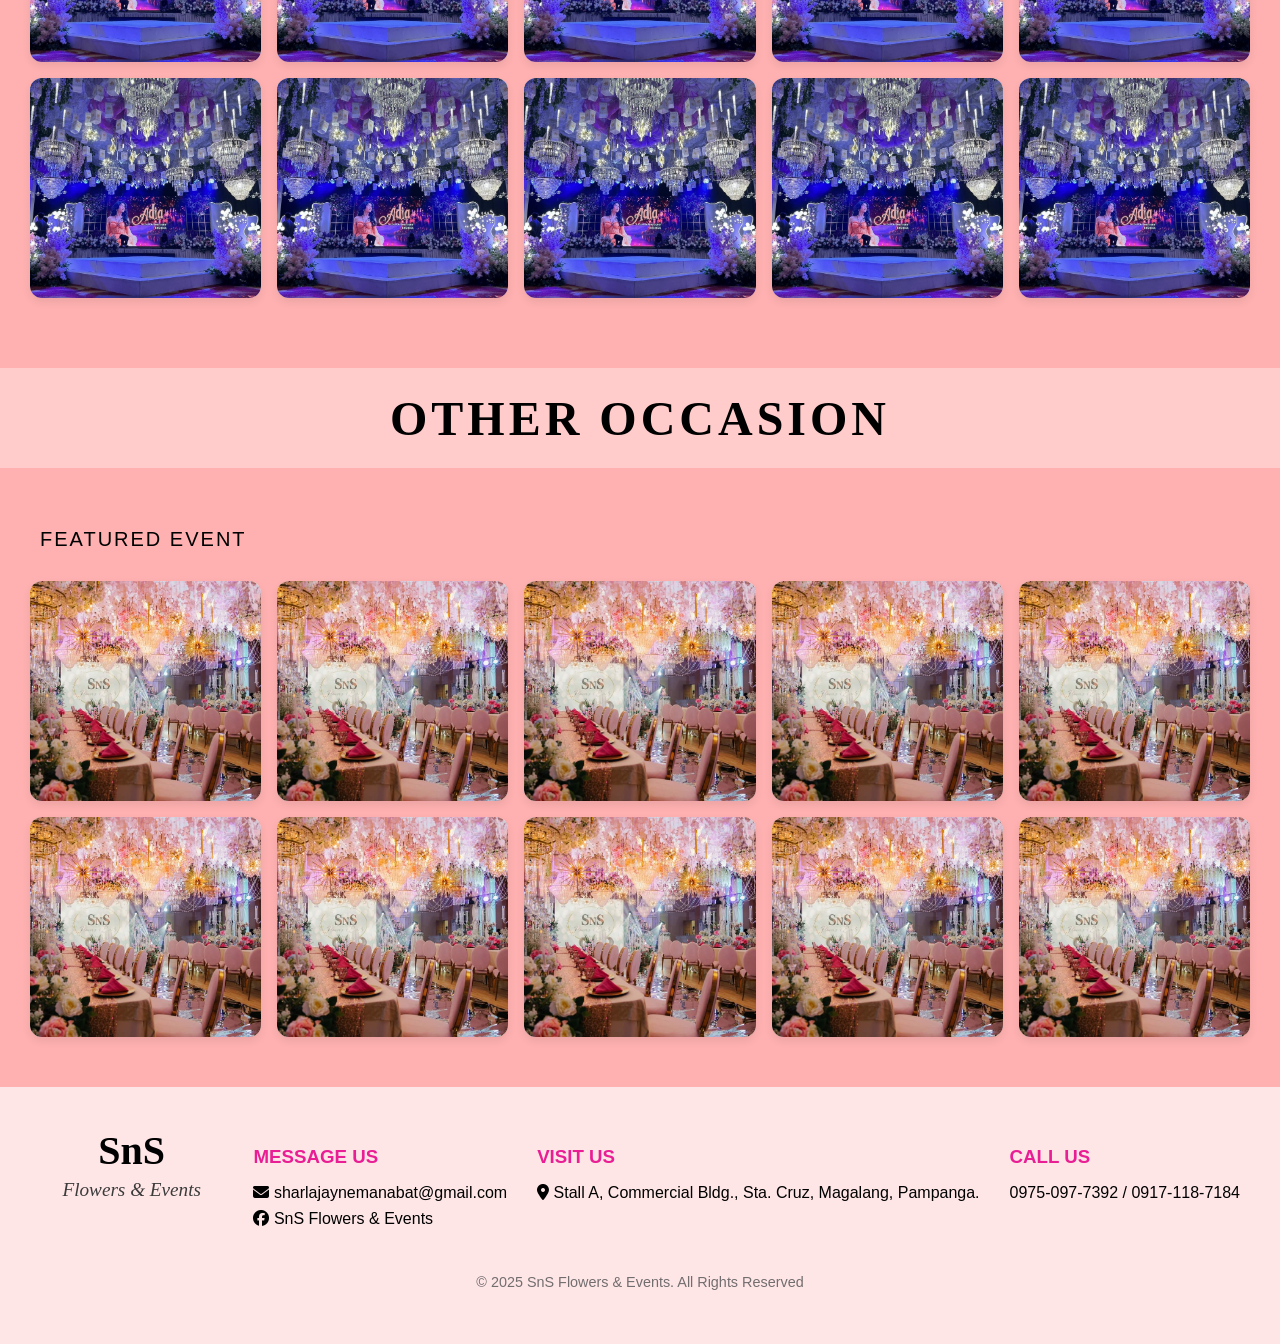
<file: gallery.html>
<!DOCTYPE html>
<html lang="en">
<head>
    <meta charset="UTF-8">
    <meta name="viewport" content="width=device-width, initial-scale=1.0"/>
    <title>Gallery - SnS</title>

    <link href="https://cdn.jsdelivr.net/npm/bootstrap-icons@1.10.5/font/bootstrap-icons.css" rel="stylesheet">
    <link rel="stylesheet" href="https://cdnjs.cloudflare.com/ajax/libs/font-awesome/6.4.0/css/all.min.css">

    <style>
        /* HEADER */
            header {
                display: flex;
                align-items: center;
                justify-content: space-between;
                background-color:#ffe6e6;
                padding: 12px 50px;
                border-radius: 5px;
                box-shadow: 0px 10px 5px #b2b0b040;
                flex-wrap: wrap;
                position: relative;
                padding-top: 30px;
            }
                
            .logo-container {
                display: flex;
                flex-direction: column;
            }

            #logo-title {
                font-family: 'Georgia', serif;
                font-size: 40px;
                margin: 0;
                padding-left: 35px;
            }

            #logo-subtitle {
                font-family: 'Georgia', serif;
                font-style: italic;
                font-size: 20px;
                margin-top: 2px;
                color: #3b3b3b;
            }

        /* NAVIGATION */
            header nav {
                flex-grow: 1;
                display: flex;
                justify-content: center;
            }

            header nav ul {
                display: flex;
                list-style: none;
                gap: 20px;
                margin: 0;
                padding: 0;
            }

            header nav ul li a {
                color: #726d6f;
                text-decoration: none;
                font-family: 'Segoe UI';
                font-size: 18px;
                transition: color 0.3s ease;
            }

            header nav ul li a:hover {
                color: rgb(219, 91, 166);
                box-shadow: 0 2px 0 0 currentColor;
            }

        /* Responsive Toggle Menu*/
            #menu-toggle {display: none;}

            .menu-icon {
                display: none;
                font-size: 26px;
                cursor: pointer;
            }

            @media (max-width: 768px) {
            header nav {
                width: 100%;
                order: 3;
            }
            header nav ul {
                display: none;
                flex-direction: column;
                align-items: center;
                padding: 10px 0;
                background-color: #ffe6e6;
            }
            #menu-toggle:checked + .menu-icon + nav ul {display: flex;}
            .menu-icon {
                    display: block;
                    position: absolute;
                    top: 15px;
                    right: 30px;
            }
            #logo-title {font-size: 30px;}
            #logo-subtitle {font-size: 16px;}
            }
        /* END HEADER */

            body {
                font-family: Arial, sans-serif;
                background-color: #FFB1B1;
                margin: 0;
                color: black;
            }
            .rev-header {
                display: flex;
                align-items: center;
                justify-content: center;
                margin-bottom: 30px;
            }

            .rev-header h2 {
                font-size: 32px;
                font-weight: 900;
                margin-top: 30px;
            }

            .reviews {
                justify-content: center;
                display: flex;
                gap: 20px;
                flex-wrap: wrap;
            }

            .card {
                background-color: #f6f6f6;
                border-radius: 15px;
                padding: 20px;
                display: flex;
                align-items: center;
                justify-content: space-between;
                box-shadow: 0 2px 8px rgba(0, 0, 0, 0.05);
                width: 100%;
                max-width: 500px;
                flex: 1 1 45%;
            }

            .card-content {
                flex: 1;
            }

            .card h3 {
                font-size: 16px;
                font-weight: bold;
                margin: 0 0 8px 0;
            }

            .stars {
                color: #fbbf24;
                font-size: 14px;
                margin-bottom: 10px;
            }

            .card p {
                font-size: 13px;
                line-height: 1.4;
                margin: 0;
            }

            .card img {
                width: 90px;
                height: 90px;
                object-fit: cover;
                border-radius: 10px;
                margin-left: 15px;
            }

            .more-btn {
                margin-top: 30px;
                text-align: center;
            }

            .more-btn a {
                display: inline-block;
                padding: 10px 20px;
                background-color: #000;
                color: #fff;
                text-decoration: none;
                border-radius: 25px;
                font-size: 14px;
                transition: background-color 0.3s;
            }

            .more-btn a:hover {
                background-color: #333;
            }

            @media (max-width: 768px) {
            .reviews {
                flex-direction: column;
            }

            .card {
                flex-direction: column;
                align-items: flex-start;
            }

            .card img {
                margin: 15px 0 0 0;
            }
            }

        /* POPUP STYLING */
            .popup-overlay {
            position: fixed;
            top: 0;
            left: 0;
            background: rgba(0,0,0,0.4);
            width: 100%;
            height: 100%;
            display: none;
            justify-content: center;
            align-items: center;
            z-index: 999;
            }

            #review-popup:target,
            #thank-you:target {
            display: flex;
            }

            .popup-content {
            background-color: #fff;
            padding: 32px;
            border-radius: 20px;
            box-shadow: 0 4px 12px rgba(0, 0, 0, 0.08);
            max-width: 600px;
            width: 100%;
            text-align: left;
            }

            .popup-content h3 {
            font-size: 22px;
            font-weight: 700;
            margin-bottom: 20px;
            color: #333;
            }

            .popup-content form {
            display: flex;
            flex-direction: column;
            gap: 16px;
            }

            .popup-content input,
            .popup-content select,
            .popup-content textarea {
            width: 100%;
            padding: 12px 16px;
            border: 1px solid #ccc;
            border-radius: 8px;
            font-size: 14px;
            font-family: inherit;
            resize: none;
            appearance: none;
            }

            .popup-content textarea {
            width: auto;
            height: 120px;
            }

            .popup-content input {
            width: auto;
            }

            .popup-content button {
            background-color: #ff7488;
            color: white;
            padding: 12px 16px;
            font-size: 14px;
            border: none;
            border-radius: 8px;
            cursor: pointer;
            transition: background-color 0.3s;
            text-decoration: none;
            margin-top: 10px;
            }

            .popup-content button:hover {
            background-color: #ff7488;
            }

        /* Thank You Popup Specific Styling */
            #thank-you .popup-content {
            background: #fff;
            padding: 40px;
            border-radius: 20px;
            box-shadow: 0 4px 16px rgba(0,0,0,0.1);
            max-width: 500px;
            width: 90%;
            text-align: center;
            }

            #thank-you .popup-content h3 {
            font-size: 20px;
            font-weight: 700;
            color: #333;
            margin-bottom: 12px;
            }

            #thank-you .popup-content p {
            font-size: 14px;
            color: #555;
            margin-bottom: 20px;
            }

            #thank-you .popup-content a.button {
            background-color: #ff7488;
            color: white;
            padding: 10px 24px;
            font-size: 14px;
            border-radius: 8px;
            text-decoration: none;
            display: inline-block;
            transition: background-color 0.3s;
            }

            #thank-you .popup-content a.button:hover {
            background-color: #FFD0D0;
            }

            .ocassion-section {
            background-color: #FFCBCB;
            height: 100px;
            width: 100%;
            display: flex;
            align-items: center;
            justify-content: center;
            margin-top: 20px;
            }

            .ocassion-section p {
            font-size: 48px;
            font-weight: bold;
            font-family: Georgia, serif;
            color: black;
            letter-spacing: 4px;
            margin: 0;
            }

            .featured-event {
            background-color: #FFB1B1;
            padding: 40px 0;
            }

            .featured-content {
            margin: 0 auto;
            padding: 0 20px;
            }

            .featured-content > p {
            text-transform: uppercase;
            font-size: 20px;
            letter-spacing: 2px;
            font-weight: 500;
            color: black;
            margin-bottom: 20px;
            margin-left: 20px;
            }

            .gallery {
            display: grid;
            grid-template-columns: repeat(5, 1fr);
            gap: 16px;
            background-color: #FFB1B1;
            padding: 10px;
            border-radius: 8px;
            }

            .gallery a {
            display: block;
            overflow: hidden;
            border-radius: 12px;
            background-color: #f0f0f0;
            transition: transform 0.3s ease;
            box-shadow: 0 4px 8px rgba(0,0,0,0.08);
            }

            .gallery img {
            width: 100%;
            height: 220px;
            object-fit: cover;
            transition: transform 0.4s ease;
            display: block;
            }

            .gallery a:hover img {
            transform: scale(1.05);
            }

        

            .popup {
            position: fixed;
            top: 0; left: 0;
            width: 100%; height: 100%;
            background: rgba(0,0,0,0.7);
            display: none;
            align-items: center;
            justify-content: center;
            z-index: 1000;
            }

            .popup img {
            max-width: 90%;
            max-height: 80%;
            border-radius: 10px;
            box-shadow: 0 4px 16px rgba(0,0,0,0.4);
            }

            .popup:target {
            display: flex;
            }

            .close {
            position: absolute;
            top: 20px;
            right: 30px;
            font-size: 32px;
            text-decoration: none;
            color: white;
            font-weight: bold;
            }

    /* FOOTER */
            footer {
                    background-color: #ffe6e6;
                    padding: 40px 20px;
                    font-family: Arial, sans-serif;
                }

                .footer-container {
                    max-width: 1200px;
                    margin: 0 auto;
                    display: flex;
                    flex-wrap: wrap;
                    justify-content: space-between;
                    gap: 30px;
                }

                .f-logo {
                    flex: 1;
                    text-align: center;
                    margin-bottom: 20px;
                }

                .f-logo h3 {
                    font-size: 2em;
                    font-family: 'Georgia', serif;
                    font-size: 40px;
                    margin: 0 0 5px;
                }

                .f-logo p {
                    font-size: 1.2em;
                    font-family: 'Georgia', serif;
                    font-style: italic;
                    margin-top: 0;
                    color: #3b3b3b;
                }

                .footer-section h3 {
                    color: #e91e95;
                    margin-bottom: 10px;
                }

                .footer-section ul {
                    list-style: none;
                    padding: 0;
                }

                .footer-section ul li {
                    margin-bottom: 8px;
                }

                .footer-section ul li a {
                    color: black;
                    text-decoration: none;
                    transition: color 0.3s;
                }

                .footer-section ul li a:hover {
                    color: rgb(243, 71, 157);
                }

                .footer-section a {
                    color: black;
                    text-decoration: none;
                    transition: color 0.3s;
                }

                .footer-section a:hover {
                    color: rgb(243, 71, 157);
                }

                .social-icons a {
                    display: inline-block;
                    margin-right: 10px;
                    color: rgb(179, 41, 110);
                    font-size: 1.4rem;
                    text-decoration: none;
                }

                .footer-bottom {
                    text-align: center;
                    margin-top: 30px;
                    font-size: 0.9rem;
                    color: #726d6f;
                }

                @media (max-width: 600px) {
                    .footer-container {
                        flex-direction: column;
                        align-items: center;
                        text-align: center;
                    }
                    .footer-section {margin: 10px 0;}
                }

        /* RESPONSIVENESS */
                @media (max-width: 992px) {
                .right-side {
                    padding: 40px;
                }

                .right-side p,
                .banner-text h1 {
                    font-size: 2.5rem;
                }

                .banner-text p {
                    font-size: 1.2rem;
                }
                }

                @media (max-width: 768px) {
                .full-animated-banner {
                    flex-direction: column;
                    height: auto;
                }

                .left-side, .right-side {
                    width: 100%;
                    height: auto;
                }

                .right-side {
                    align-items: center;
                    text-align: center;
                    padding: 30px;
                }

                .right-side p {
                    font-size: 2rem;
                }

                .banner-text {
                    left: 50%;
                    top: 50%;
                    transform: translate(-50%, -50%);
                    text-align: center;
                    max-width: 90%;
                }

                .banner-text h1 {
                    font-size: 2rem;
                }

                .banner-text p {
                    font-size: 1rem;
                }

                .recommend-grid {
                    gap: 15px;
                }

                .product-card {
                    width: 45%;
                }
                }

                @media (max-width: 576px) {
                .animated-banner {
                    height: 400px;
                }

                .banner-text h1 {
                    font-size: 1.8rem;
                }

                .banner-text p {
                    font-size: 0.95rem;
                }

                .banner-button {
                    padding: 10px 20px;
                    font-size: 0.9rem;
                }

                .recommend-grid {
                    flex-direction: column;
                    align-items: center;
                }

                .product-card {
                    width: 90%;
                }

                .right-side p {
                    font-size: 1.5rem;
                }

                footer {
                    padding: 30px 10px;
                }

                .footer-container {
                    flex-direction: column;
                    text-align: center;
                    align-items: center;
                }
                }

    </style>
</head>
<body>

    <!-- HEADER -->
        <header>
            <div class="logo-container">
            <h2 id="logo-title">SnS</h2>
            <h3 id="logo-subtitle">Flowers & Events</h3>
            </div>

            <input type="checkbox" id="menu-toggle" />
            <label for="menu-toggle" class="menu-icon"><i class="bi bi-list"></i></label>

            <nav class="p-header">
            <ul>
                <li><a href="#">Home</a></li>
                <li><a href="products.html">Products</a></li>
                <li><a href="events.html">Events</a></li>
                <li><a href="#">Gallery</a></li>
                <li><a href="#">About</a></li>
            </ul>
            </nav>
        </header>


    <!-- Header Section -->
        <div class="rev-header">
            <h2>SnS Reviews and Feedbacks</h2>
        </div>

    <!-- Review Section -->
        <div class="reviews">
            <div class="card">
            <div class="card-content">
                <h3>Precious Canlas</h3>
                <div class="stars">★★★★★</div>
                <p>Very accommodating si owner!! 100000/10 super ganda and elegant ng flower arrangement nila kahit rush order na hehe. Thank you po!! Highly recommended.</p>
            </div>
            <img src="images/B1.png" alt="Bouquet Review">
            </div>

            <div class="card">
            <div class="card-content">
                <h3>Eunice Angela Felipe</h3>
                <div class="stars">★★★★★</div>
                <p>So pretty bouquet of flowers yet at an affordable price. Love their shop and the owner is so kind. May God bless this shop and the people behind it more!</p>
            </div>
            <img src="images/B2.png" alt="Bouquet Review">
            </div>
        </div>
    

    <!-- More Button -->
        <div class="more-btn">
            <a href="#review-popup">More Reviews →</a>
        </div>

    <!-- Review Form Popup -->
        <div id="review-popup" class="popup-overlay">
            <div class="popup-content">
            <h3>Leave a Review</h3>
            <form action="#thank-you">
                <input type="text" placeholder="Your Name" required />
                <select required>
                <option value="">Rating</option>
                <option value="5">★★★★★</option>
                <option value="4">★★★★☆</option>
                <option value="3">★★★☆☆</option>
                <option value="2">★★☆☆☆</option>
                <option value="1">★☆☆☆☆</option>
                </select>
                <textarea placeholder="Your review..." required></textarea>
                <button type="submit">Submit</button>
            </form>
            </div>
        </div>

    <!-- Thank You Confirmation Popup -->
        <div id="thank-you" class="popup-overlay">
            <div class="popup-content">
            <h3>Submit Done</h3>
            <p>Your review has been submitted successfully!</p>
            <a href="#" class="button">Close</a>
            </div>
        </div>
    
        <div class="gallery-section">
    
        <div class="ocassion-section">
            <p>WEDDING</p>
        </div>
          
        <div class="featured-event">
          <div class="featured-content">
            <p>FEATURED EVENT</p>
            <div class="gallery">
              <a href="#img1"><img src="images/W1.jpg" alt="Event 1"></a>
              <a href="#img2"><img src="images/W1.jpg" alt="Event 2"></a>
              <a href="#img3"><img src="images/W1.jpg" alt="Event 3"></a>
              <a href="#img4"><img src="images/W1.jpg" alt="Event 4"></a>
              <a href="#img5"><img src="images/W1.jpg" alt="Event 5"></a>
              <a href="#img6"><img src="images/W1.jpg" alt="Event 6"></a>
              <a href="#img7"><img src="images/W1.jpg" alt="Event 7"></a>
              <a href="#img8"><img src="images/W1.jpg" alt="Event 8"></a>
              <a href="#img9"><img src="images/W1.jpg" alt="Event 9"></a>
              <a href="#img10"><img src="images/W1.jpg" alt="Event 10"></a>
            </div>
          </div>
        </div>
          
          
        <div class="ocassion-section">
          <p>BIRTHDAY</p>
        </div>
          
        <div class="featured-event">
            <div class="featured-content">
                <p>FEATURED EVENT</p>
                <div class="gallery">
                <a href="#img11"><img src="images/E1.jpg" alt="Event 1"></a>
                <a href="#img12"><img src="images/E1.jpg" alt="Event 2"></a>
                <a href="#img13"><img src="images/E1.jpg" alt="Event 3"></a>
                <a href="#img14"><img src="images/E1.jpg" alt="Event 4"></a>
                <a href="#img15"><img src="images/E1.jpg" alt="Event 5"></a>
                <a href="#img16"><img src="images/E1.jpg" alt="Event 6"></a>
                <a href="#img17"><img src="images/E1.jpg" alt="Event 7"></a>
                <a href="#img18"><img src="images/E1.jpg" alt="Event 8"></a>
                <a href="#img19"><img src="images/E1.jpg" alt="Event 9"></a>
                <a href="#img20"><img src="images/E1.jpg" alt="Event 10"></a>
                </div>
            </div>
        </div>
          
           
          
        <div class="ocassion-section">
          <p>OTHER OCCASION</p>
        </div>
          
        <div class="featured-event">
            <div class="featured-content">
                <p>FEATURED EVENT</p>
                <div class="gallery">
                  <a href="#img21"><img src="images/event.jpg" alt="Event 1"></a>
                  <a href="#img22"><img src="images/event.jpg" alt="Event 2"></a>
                  <a href="#img23"><img src="images/event.jpg" alt="Event 3"></a>
                  <a href="#img24"><img src="images/event.jpg" alt="Event 4"></a>
                  <a href="#img25"><img src="images/event.jpg" alt="Event 5"></a>
                  <a href="#img26"><img src="images/event.jpg" alt="Event 6"></a>
                  <a href="#img27"><img src="images/event.jpg" alt="Event 7"></a>
                  <a href="#img28"><img src="images/event.jpg" alt="Event 8"></a>
                  <a href="#img29"><img src="images/event.jpg" alt="Event 9"></a>
                  <a href="#img30"><img src="images/event.jpg" alt="Event 10"></a>
                </div>
            </div>
        </div>
          
    <!-- Popups for each image -->
            <div id="img1" class="popup"><a href="#" class="close">&times;</a><img src="images/W1.jpg" alt="Popup 1"></div>
            <div id="img2" class="popup"><a href="#" class="close">&times;</a><img src="images/W1.jpg" alt="Popup 2"></div>
            <div id="img3" class="popup"><a href="#" class="close">&times;</a><img src="images/W1.jpg" alt="Popup 3"></div>
            <div id="img4" class="popup"><a href="#" class="close">&times;</a><img src="images/W1.jpg" alt="Popup 4"></div>
            <div id="img5" class="popup"><a href="#" class="close">&times;</a><img src="images/W1.jpg" alt="Popup 5"></div>
            <div id="img6" class="popup"><a href="#" class="close">&times;</a><img src="images/W1.jpg" alt="Popup 6"></div>
            <div id="img7" class="popup"><a href="#" class="close">&times;</a><img src="images/W1.jpg" alt="Popup 7"></div>
            <div id="img8" class="popup"><a href="#" class="close">&times;</a><img src="images/W1.jpg" alt="Popup 8"></div>
            <div id="img9" class="popup"><a href="#" class="close">&times;</a><img src="images/W1.jpg" alt="Popup 9"></div>
            <div id="img10" class="popup"><a href="#" class="close">&times;</a><img src="images/W1.jpg" alt="Popup 10"></div>
          
            <div id="img11" class="popup"><a href="#" class="close">&times;</a><img src="images/E1.jpg" alt="Popup 11"></div>
            <div id="img12" class="popup"><a href="#" class="close">&times;</a><img src="images/E1.jpg" alt="Popup 12"></div>
            <div id="img13" class="popup"><a href="#" class="close">&times;</a><img src="images/E1.jpg" alt="Popup 13"></div>
            <div id="img14" class="popup"><a href="#" class="close">&times;</a><img src="images/E1.jpg" alt="Popup 14"></div>
            <div id="img15" class="popup"><a href="#" class="close">&times;</a><img src="images/E1.jpg" alt="Popup 15"></div>
            <div id="img16" class="popup"><a href="#" class="close">&times;</a><img src="images/E1.jpg" alt="Popup 16"></div>
            <div id="img17" class="popup"><a href="#" class="close">&times;</a><img src="images/E1.jpg" alt="Popup 17"></div>
            <div id="img18" class="popup"><a href="#" class="close">&times;</a><img src="images/E1.jpg" alt="Popup 18"></div>
            <div id="img19" class="popup"><a href="#" class="close">&times;</a><img src="images/E1.jpg" alt="Popup 19"></div>
            <div id="img20" class="popup"><a href="#" class="close">&times;</a><img src="images/E1.jpg" alt="Popup 20"></div>
          
            <div id="img21" class="popup"><a href="#" class="close">&times;</a><img src="images/event.jpg" alt="Popup 21"></div>
            <div id="img22" class="popup"><a href="#" class="close">&times;</a><img src="images/event.jpg" alt="Popup 22"></div>
            <div id="img23" class="popup"><a href="#" class="close">&times;</a><img src="images/event.jpg" alt="Popup 23"></div>
            <div id="img24" class="popup"><a href="#" class="close">&times;</a><img src="images/event.jpg" alt="Popup 24"></div>
            <div id="img25" class="popup"><a href="#" class="close">&times;</a><img src="images/event.jpg" alt="Popup 25"></div>
            <div id="img26" class="popup"><a href="#" class="close">&times;</a><img src="images/event.jpg" alt="Popup 26"></div>
            <div id="img27" class="popup"><a href="#" class="close">&times;</a><img src="images/event.jpg" alt="Popup 27"></div>
            <div id="img28" class="popup"><a href="#" class="close">&times;</a><img src="images/event.jpg" alt="Popup 28"></div>
            <div id="img29" class="popup"><a href="#" class="close">&times;</a><img src="images/event.jpg" alt="Popup 29"></div>
            <div id="img30" class="popup"><a href="#" class="close">&times;</a><img src="images/event.jpg" alt="Popup 30"></div>
           
          
    <!--FOOTER-->
        <footer>
            <div class="footer-container">
                <div class="f-logo">
                    <h3>SnS</h3>
                    <p>Flowers & Events</p>
                </div>
          
                <div class="footer-section">
                    <h3>MESSAGE US</h3>
                    <ul>
                        <li>
                            <a href="mailto:sharlajaynemanabat@gmail.com">
                                <i class="fas fa-envelope"></i> sharlajaynemanabat@gmail.com
                            </a>
                        </li>
                        <li>
                            <a href="https://www.facebook.com/profile.php?id=100083152006579" target="_blank">
                                <i class="fab fa-facebook"></i> SnS Flowers & Events
                            </a>
                        </li>
                    </ul>
                </div>
          
                <div class="footer-section">
                    <h3>VISIT US</h3>
                    <p>
                        <a href="https://www.google.com/maps/place/SnS+Flowers+%26+Events/@15.2148586,120.6660404,17z/data=!3m1!4b1!4m6!3m5!1s0x3396ef6318360eed:0xde090be3ba1a859!8m2!3d15.2148586!4d120.6660404!16s%2Fg%2F11q4cfzvr9?entry=ttu&g_ep=EgoyMDI1MDQzMC4xIKXMDSoASAFQAw%3D%3D" target="_blank">
                            <i class="fas fa-map-marker-alt"></i> Stall A, Commercial Bldg., Sta. Cruz, Magalang, Pampanga.
                        </a>
                    </p>
                </div>
          
                <div class="footer-section">
                    <h3>CALL US</h3>
                    <p>
                        <a href="tel:09750977392">0975-097-7392</a> / 
                        <a href="tel:09171187184">0917-118-7184</a>
                    </p>
                </div>
              </div>
          
            <div class="footer-bottom">
                <p>© 2025 SnS Flowers & Events. All Rights Reserved</p>
            </div>
        </footer>
    <!-- END FOOTER-->



</body>
</html>
</file>
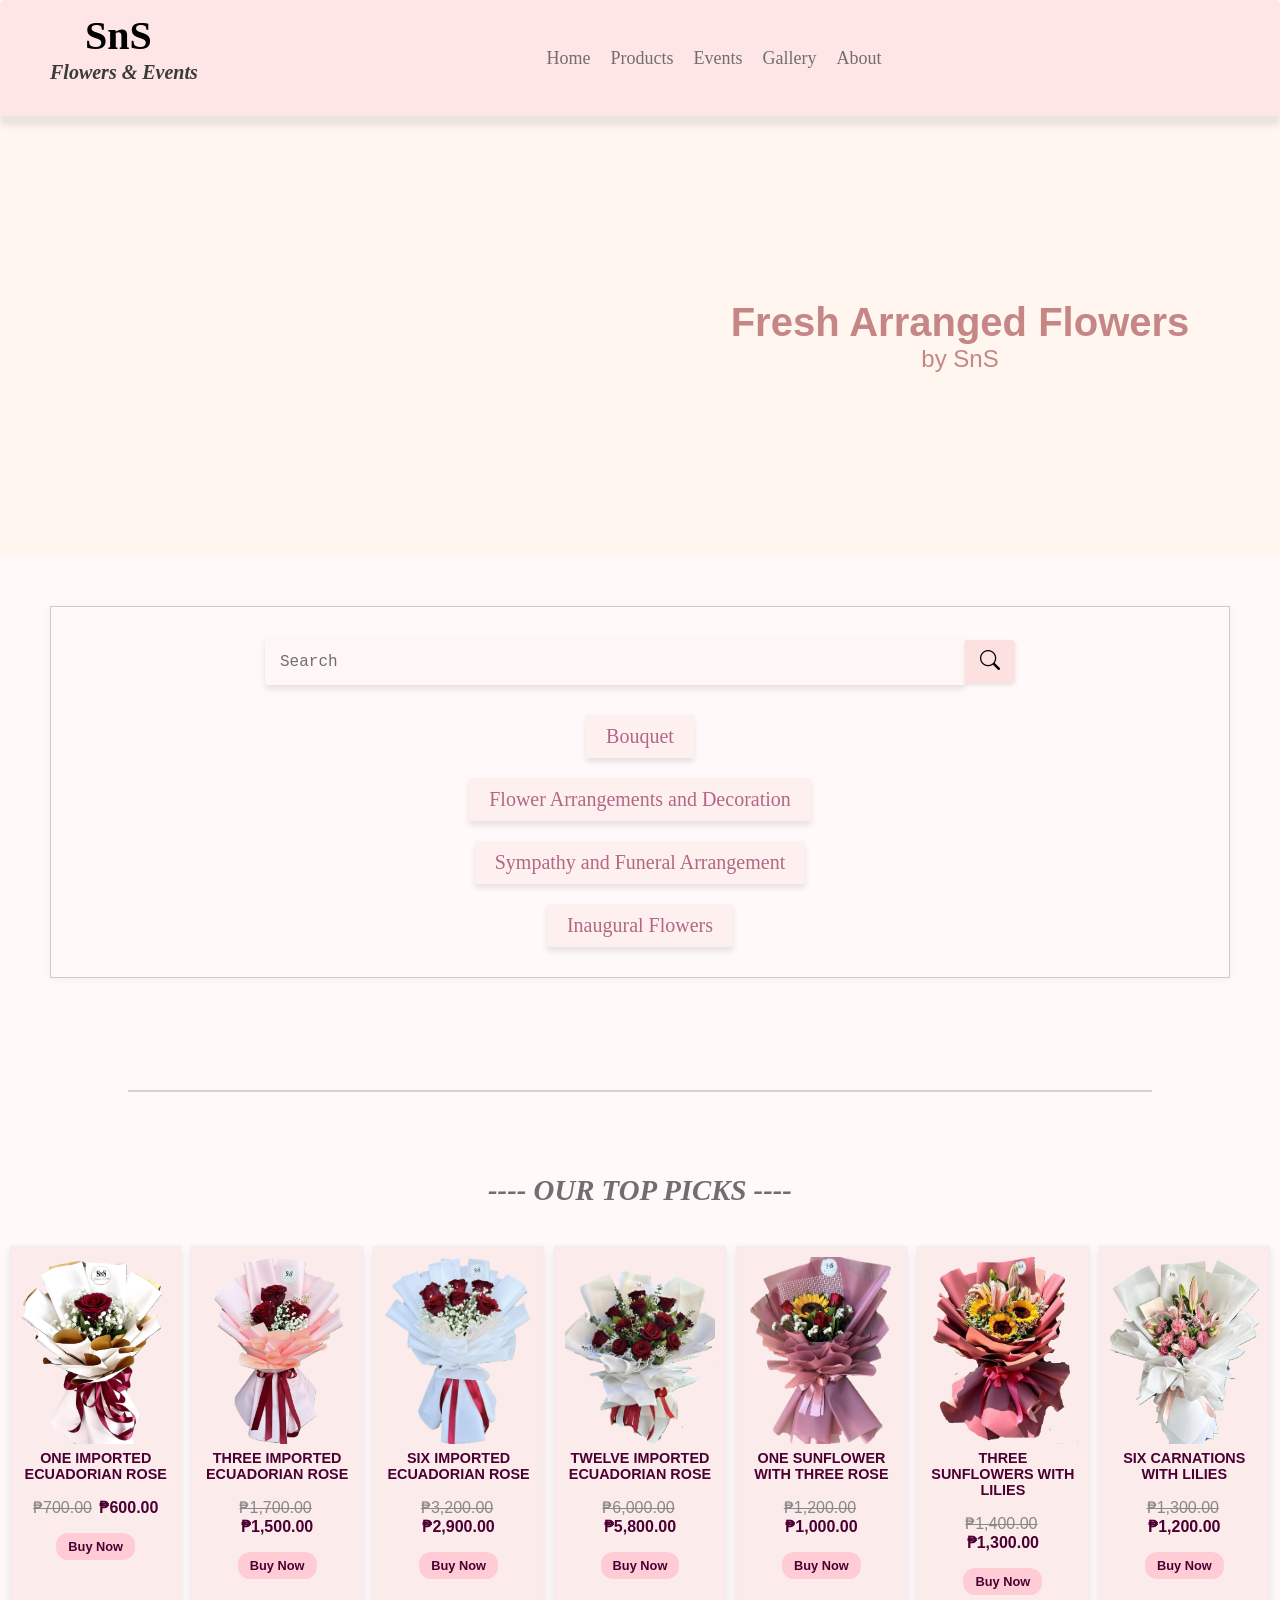
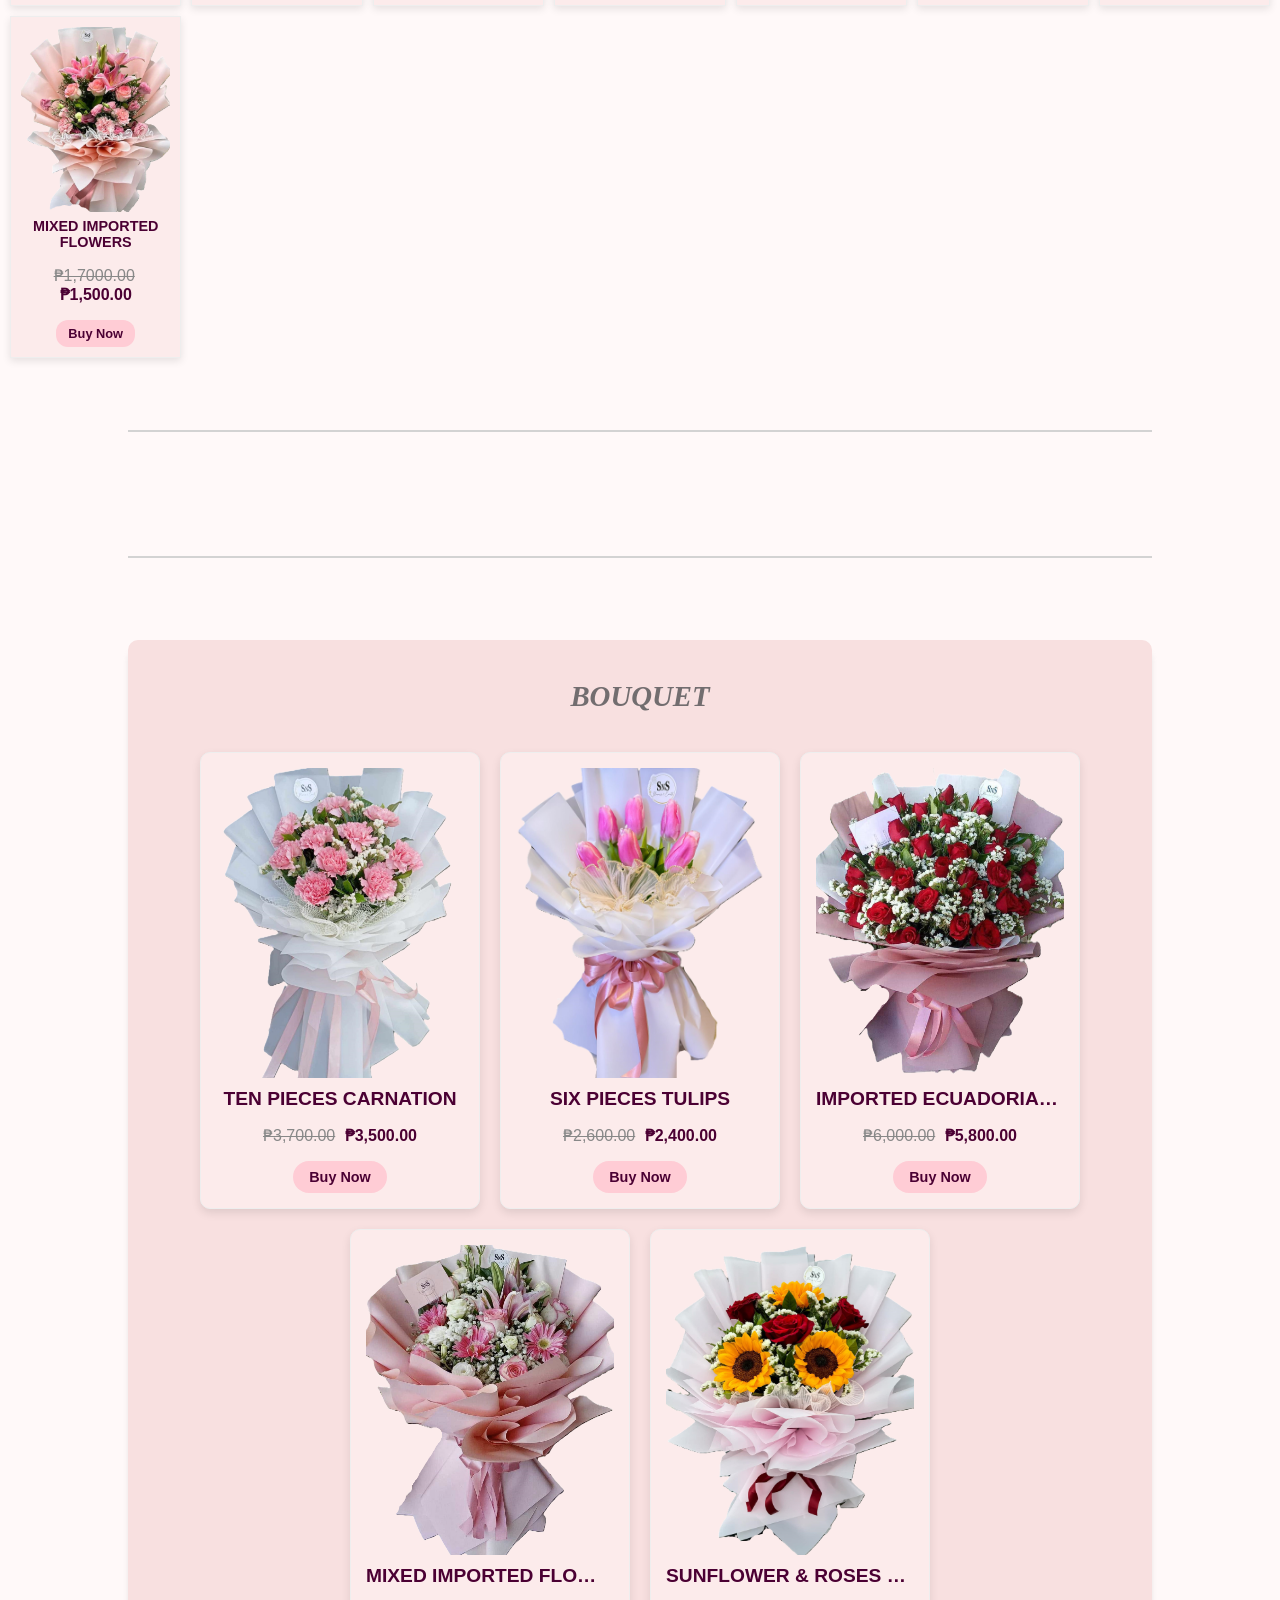
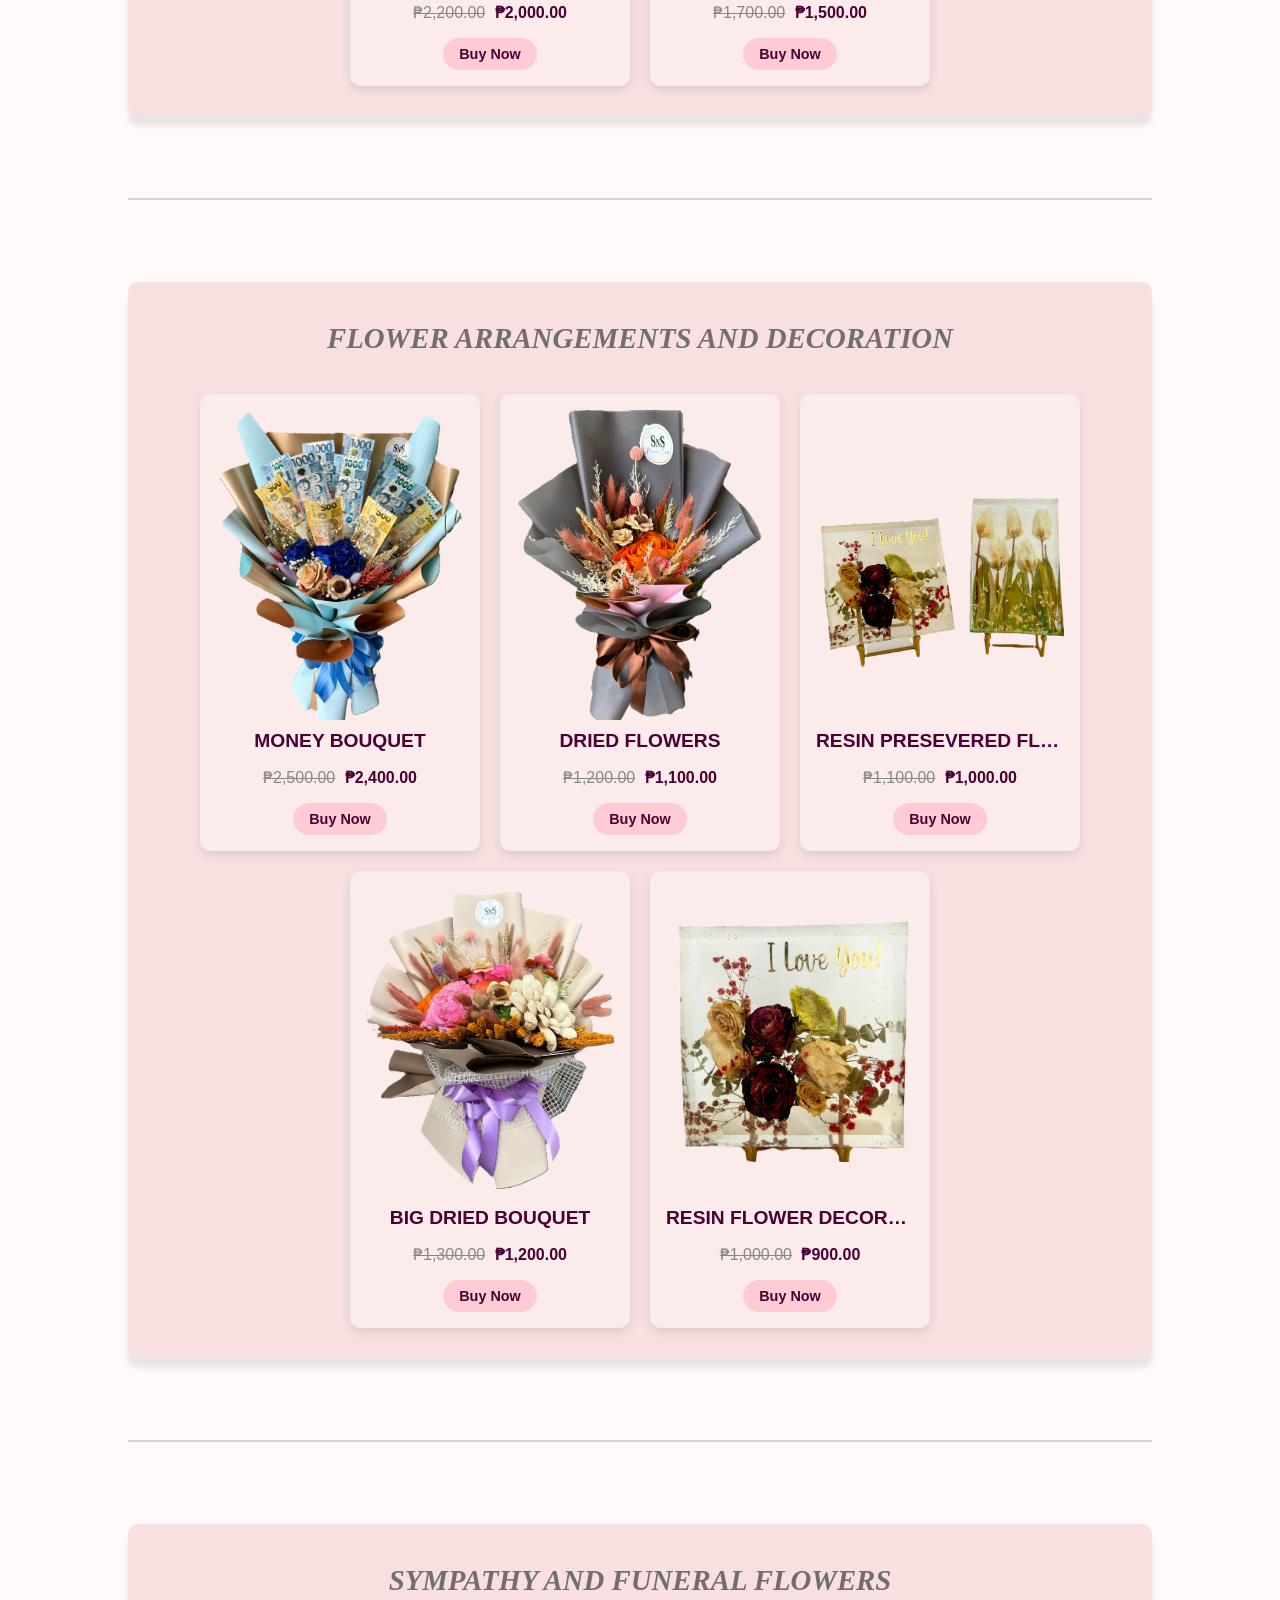
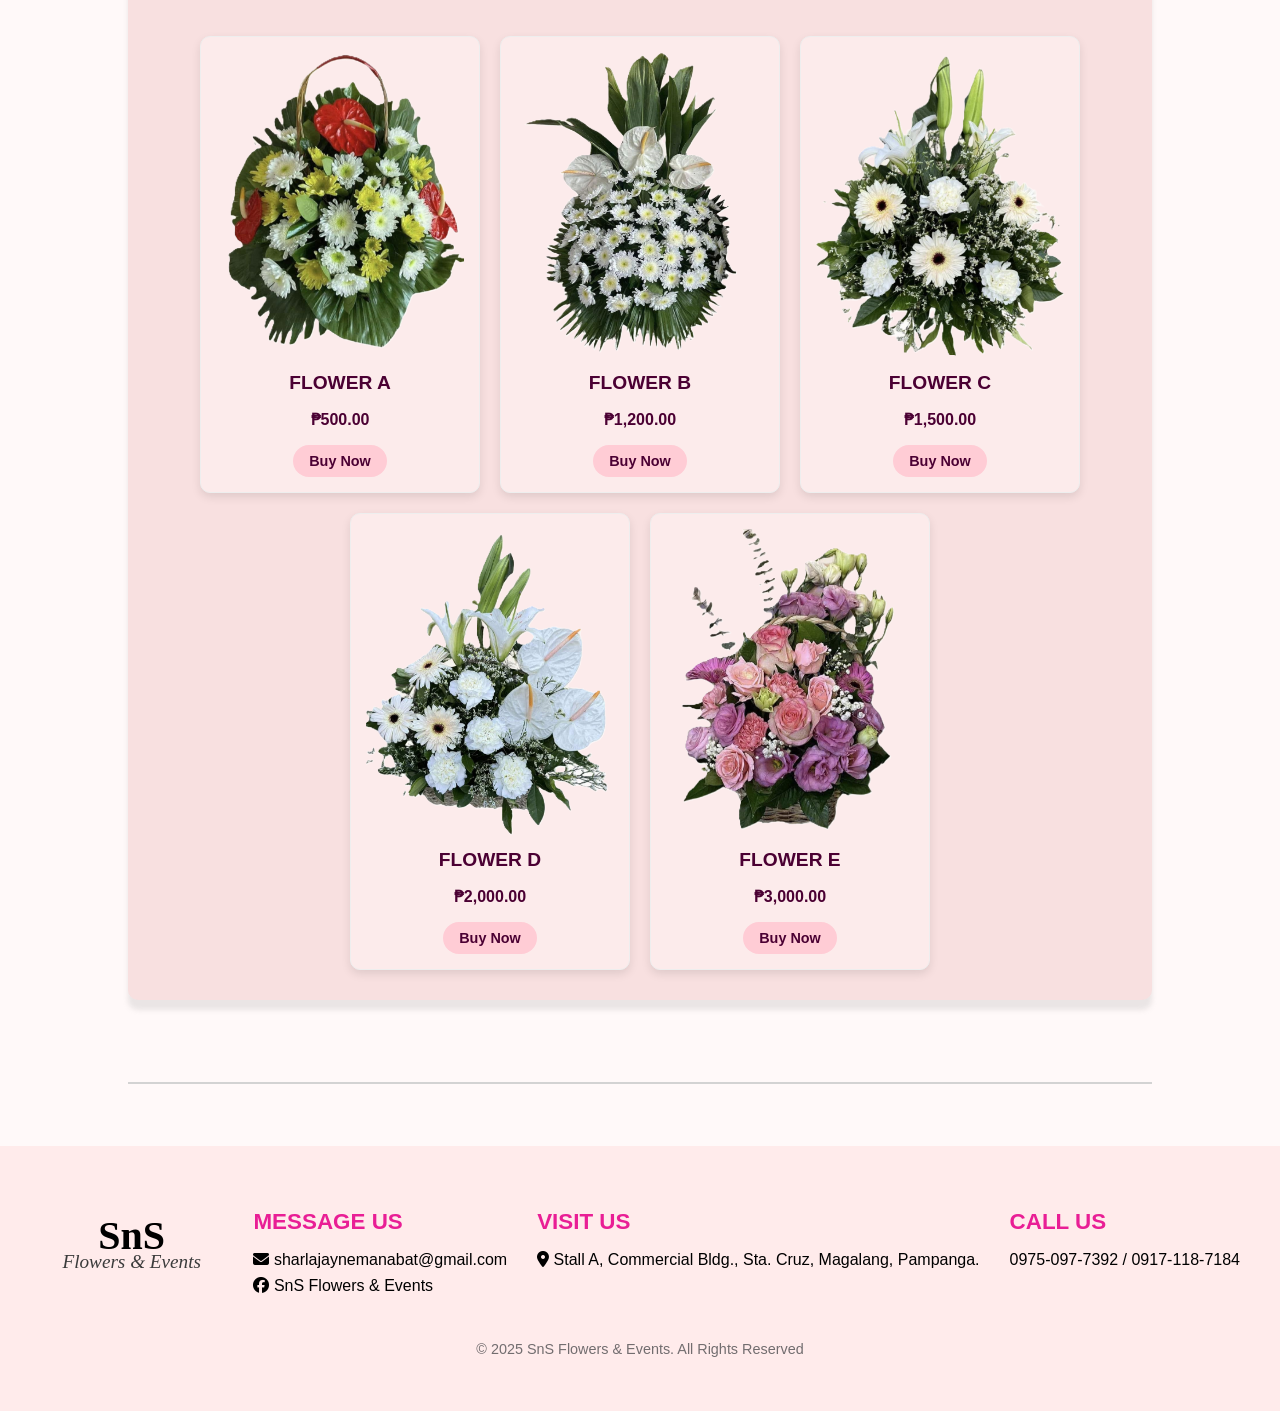
<file: products.html>
<!DOCTYPE html>
<html lang="en">
<head>
    <meta charset="UTF-8">
    <meta name="viewport" content="width=device-width, initial-scale=1.0">
    <title>Products</title>
    <link href="https://cdn.jsdelivr.net/npm/bootstrap-icons@1.10.5/font/bootstrap-icons.css" rel="stylesheet">
    <link rel="stylesheet" href="https://cdnjs.cloudflare.com/ajax/libs/font-awesome/6.4.0/css/all.min.css">
    <link rel="stylesheet" href="product.css">
</head>

<body>
    <!-- HEADER -->
     <header>
      <div class="logo-container">
        <h2 id="logo-title">SnS</h2>
        <h3 id="logo-subtitle">Flowers & Events</h3>
      </div>
  
      <input type="checkbox" id="menu-toggle" />
      <label for="menu-toggle" class="menu-icon"><i class="bi bi-list"></i></label>
  
      <nav class="p-header">
        <ul>
          <li><a href="#">Home</a></li>
          <li><a href="products.html">Products</a></li>
          <li><a href="events.html">Events</a></li>
          <li><a href="#">Gallery</a></li>
          <li><a href="#">About</a></li>
        </ul>
      </nav>
    </header>

    <!-- BODY1 -->
    <section class="first-section">
        <div class="container">
            <div class="slideshow">
                
                <img src="images/P-1.png" alt="Fresh Flowers">
                <img src="images/P-2.png" alt="Fresh Flowers">
                <img src="images/P-3.png" alt="Fresh Flowers">
                <img src="images/P-4.jpg" alt="Fresh Flowers">
            </div>
            <div class="text-section">
                <h1>Fresh Arranged Flowers</h1>
                <p>by SnS</p>
            </div>
        </div>
    </section>

    <!-- BODY2 -->
    <section class="search-section">
        <div class="s-container">
            <div class="search-bar">
                <input type="text" class="form-control" placeholder="Search">
                <button class="btn btn-primary"><i class="bi bi-search"></i></button>
            </div>

            <div class="columns">
                <div class="category"><a href="#bouquet-section">Bouquet</a></div>
                <div class="category"><a href="#flower-arrangements-section">Flower Arrangements and Decoration</a>
                </div>
                <div class="category"><a href="#sympathy-funeral-section">Sympathy and Funeral Arrangement</a></div>
                <div class="category"><a href="#sympathy-funeral-section">Inaugural Flowers</a></div>
            </div>
        </div>
    </section>
    <br><br><br><hr color="#D3D3D3" size="2px" width="80%"><br><br><br>

    <section>
        <h3>---- OUR TOP PICKS ----</h3>
        <div class="item">

            <div class="product-card">
                <div class="product-image">
                    <img src="images/O1.png" alt="Bouquet">
                </div>
                <div class="product-info">
                    <h4>ONE IMPORTED ECUADORIAN ROSE</h4>
                    <p class="price">
                        <span class="original-price">₱700.00</span>
                        <span class="sale-price">₱600.00</span>
                    </p>
                    <button class="buy-button">Buy Now</button>
                </div>
            </div>

            <div class="product-card">
                <div class="product-image">
                    <img src="images/O2.png" alt="Bouquet">
                </div>
                <div class="product-info">
                    <h4>THREE IMPORTED ECUADORIAN ROSE</h4>
                    <p class="price">
                        <span class="original-price">₱1,700.00</span>
                        <span class="sale-price">₱1,500.00</span>
                    </p>
                    <button class="buy-button">Buy Now</button>
                </div>
            </div>

            <div class="product-card">
                <div class="product-image">
                    <img src="images/O3.png" alt="Bouquet">
                </div>
                <div class="product-info">
                    <h4>SIX IMPORTED ECUADORIAN ROSE</h4>
                    <p class="price">
                        <span class="original-price">₱3,200.00</span>
                        <span class="sale-price">₱2,900.00</span>
                    </p>
                    <button class="buy-button">Buy Now</button>
                </div>
            </div>

            <div class="product-card">
                <div class="product-image">
                    <img src="images/O4.png" alt="Bouquet">
                </div>
                <div class="product-info">
                    <h4>TWELVE IMPORTED ECUADORIAN ROSE</h4>
                    <p class="price">
                        <span class="original-price">₱6,000.00</span>
                        <span class="sale-price">₱5,800.00</span>
                    </p>
                    <button class="buy-button">Buy Now</button>
                </div>
            </div>

            <div class="product-card">
                <div class="product-image">
                    <img src="images/O5.png" alt="Bouquet">
                </div>
                <div class="product-info">
                    <h4>ONE SUNFLOWER WITH THREE ROSE</h4>
                    <p class="price">
                        <span class="original-price">₱1,200.00</span>
                        <span class="sale-price">₱1,000.00</span>
                    </p>
                    <button class="buy-button">Buy Now</button>
                </div>
            </div>

            <div class="product-card">
                <div class="product-image">
                    <img src="images/O6.png" alt="Bouquet">
                </div>
                <div class="product-info">
                    <h4>THREE SUNFLOWERS WITH LILIES</h4>
                    <p class="price">
                        <span class="original-price">₱1,400.00</span>
                        <span class="sale-price">₱1,300.00</span>
                    </p>
                    <button class="buy-button">Buy Now</button>
                </div>
            </div>

            <div class="product-card">
                <div class="product-image">
                    <img src="images/O7.png" alt="Bouquet">
                </div>
                <div class="product-info">
                    <h4>SIX CARNATIONS WITH LILIES</h4>
                    <p class="price">
                        <span class="original-price">₱1,300.00</span>
                        <span class="sale-price">₱1,200.00</span>
                    </p>
                    <button class="buy-button">Buy Now</button>
                </div>
            </div>
            <div class="product-card">
                <div class="product-image">
                    <img src="images/O8.png" alt="Bouquet">
                </div>
                <div class="product-info">
                    <h4>MIXED IMPORTED FLOWERS</h4>
                    <p class="price">
                        <span class="original-price">₱1,7000.00</span>
                        <span class="sale-price">₱1,500.00</span>
                    </p>
                    <button class="buy-button">Buy Now</button>
                </div>
            </div>
        </div>
    </section>
    <br><br><br><hr color="#D3D3D3" size="2px" width="80%"><br><br><br>

    <!--BOUQUET-->
    <br><br><br><hr color="#D3D3D3" size="2px" width="80%"><br><br><br>
    <section id="bouquet-section">
        <h3>BOUQUET</h3>
        <div class="p-container">
            <div class="p-card">
                <div class="p-image">
                    <img src="images/B1.png" alt="Bouquet">
                </div>
                <div class="p-info">
                    <h4>TEN PIECES CARNATION</h4>
                    <p class="price">
                        <span class="orig-price">₱3,700.00</span>
                        <span class="s-price">₱3,500.00</span>
                    </p>
                    <button class="b-button">Buy Now</button>
                </div>
            </div>
            <div class="p-card">
                <div class="p-image">
                    <img src="images/B2.png" alt="Bouquet">
                </div>
                <div class="p-info">
                    <h4>SIX PIECES TULIPS</h4>
                    <p class="price">
                        <span class="orig-price">₱2,600.00</span>
                        <span class="s-price">₱2,400.00</span>
                    </p>
                    <button class="b-button">Buy Now</button>
                </div>
            </div>
            <div class="p-card">
                <div class="p-image">
                    <img src="images/B3.png" alt="Bouquet">
                </div>
                <div class="p-info">
                    <h4>IMPORTED ECUADORIAN ROSE</h4>
                    <p class="price">
                        <span class="orig-price">₱6,000.00</span>
                        <span class="s-price">₱5,800.00</span>
                    </p>
                    <button class="b-button">Buy Now</button>
                </div>
            </div>
            <div class="p-card">
                <div class="p-image">
                    <img src="images/B4.png" alt="Bouquet">
                </div>
                <div class="p-info">
                    <h4>MIXED IMPORTED FLOWERS</h4>
                    <p class="price">
                        <span class="orig-price">₱2,200.00</span>
                        <span class="s-price">₱2,000.00</span>
                    </p>
                    <button class="b-button">Buy Now</button>
                </div>
            </div>
            <div class="p-card">
                <div class="p-image">
                    <img src="images/B5.png" alt="Bouquet">
                </div>
                <div class="p-info">
                    <h4>SUNFLOWER & ROSES BOUQUET</h4>
                    <p class="price">
                        <span class="orig-price">₱1,700.00</span>
                        <span class="s-price">₱1,500.00</span>
                    </p>
                    <button class="b-button">Buy Now</button>
                </div>
            </div>
        </div>
    </section>

    <br><br><br>
    <hr color="#D3D3D3" size="2px" width="80%"><br><br><br>
    <section id="flower-arrangements-section">
        <h3>FLOWER ARRANGEMENTS AND DECORATION</h3>
        <div class="p-container">
            <div class="p-card">
                <div class="p-image">
                    <img src="images/F1.png" alt="Bouquet">
                </div>
                <div class="p-info">
                    <h4>MONEY BOUQUET</h4>
                    <p class="price">
                        <span class="orig-price">₱2,500.00</span>
                        <span class="s-price">₱2,400.00</span>
                    </p>
                    <button class="b-button">Buy Now</button>
                </div>
            </div>
            <div class="p-card">
                <div class="p-image">
                    <img src="images/F2.png" alt="Bouquet">
                </div>
                <div class="p-info">
                    <h4>DRIED FLOWERS</h4>
                    <p class="price">
                        <span class="orig-price">₱1,200.00</span>
                        <span class="s-price">₱1,100.00</span>
                    </p>
                    <button class="b-button">Buy Now</button>
                </div>
            </div>
            <div class="p-card">
                <div class="p-image">
                    <img src="images/F3.png" alt="Bouquet">
                </div>
                <div class="p-info">
                    <h4>RESIN PRESEVERED FLOWERS</h4>
                    <p class="price">
                        <span class="orig-price">₱1,100.00</span>
                        <span class="s-price">₱1,000.00</span>
                    </p>
                    <button class="b-button">Buy Now</button>
                </div>
            </div>
            <div class="p-card">
                <div class="p-image">
                    <img src="images/F4.png" alt="Bouquet">
                </div>
                <div class="p-info">
                    <h4>BIG DRIED BOUQUET</h4>
                    <p class="price">
                        <span class="orig-price">₱1,300.00</span>
                        <span class="s-price">₱1,200.00</span>
                    </p>
                    <button class="b-button">Buy Now</button>
                </div>
            </div>
            <div class="p-card">
                <div class="p-image">
                    <img src="images/F5.png" alt="Bouquet">
                </div>
                <div class="p-info">
                    <h4>RESIN FLOWER DECORATION</h4>
                    <p class="price">
                        <span class="orig-price">₱1,000.00</span>
                        <span class="s-price">₱900.00</span>
                    </p>
                    <button class="b-button">Buy Now</button>
                </div>
            </div>
        </div>
    </section>

    <br><br><br><hr color="#D3D3D3" size="2px" width="80%"><br><br><br>

    <section id="sympathy-funeral-section">
        <h3>SYMPATHY AND FUNERAL FLOWERS</h3>
        <div class="p-container">
            <div class="p-card">
                <div class="p-image">
                    <img src="images/S1.png" alt="Bouquet">
                </div>
                <div class="p-info">
                    <h4>FLOWER A</h4>
                    <p class="price">
                        <span class="s-price">₱500.00</span>
                    </p>
                    <button class="b-button">Buy Now</button>
                </div>
            </div>
            <div class="p-card">
                <div class="p-image">
                    <img src="images/S2.png" alt="Bouquet">
                </div>
                <div class="p-info">
                    <h4>FLOWER B</h4>
                    <p class="price">
                        <span class="s-price">₱1,200.00</span>
                    </p>
                    <button class="b-button">Buy Now</button>
                </div>
            </div>
            <div class="p-card">
                <div class="p-image">
                    <img src="images/S3.png" alt="Bouquet">
                </div>
                <div class="p-info">
                    <h4>FLOWER C</h4>
                    <p class="price">
                        <span class="s-price">₱1,500.00</span>
                    </p>
                    <button class="b-button">Buy Now</button>
                </div>
            </div>
            <div class="p-card">
                <div class="p-image">
                    <img src="images/S4.png" alt="Bouquet">
                </div>
                <div class="p-info">
                    <h4>FLOWER D</h4>
                    <p class="price">
                        <span class="s-price">₱2,000.00</span>
                    </p>
                    <button class="b-button">Buy Now</button>
                </div>
            </div>
            <div class="p-card">
                <div class="p-image">
                    <img src="images/S5.png" alt="Bouquet">
                </div>
                <div class="p-info">
                    <h4>FLOWER E</h4>
                    <p class="price">
                        <span class="s-price">₱3,000.00</span>
                    </p>
                    <button class="b-button">Buy Now</button>
                </div>
            </div>
        </div>
    </section>

    <br><br><br><hr color="#D3D3D3" size="2px" width="80%"><br><br><br>

    <!--FOOTER-->
    <footer>
        <div class="footer-container">
            <div class="f-logo">
                <h3>SnS</h3>
                <p>Flowers & Events</p>
            </div>

            <div class="footer-section">
                <h3>MESSAGE US</h3>
                <ul>
                    <li><a href="mailto:sharlajaynemanabat@gmail.com"><i class="fas fa-envelope"></i> sharlajaynemanabat@gmail.com</a></li>
                    <li><a href="https://www.facebook.com/profile.php?id=100083152006579"><i class="fab fa-facebook"></i> SnS Flowers & Events</a></li>
                </ul>
            </div>

            <div class="footer-section">
                <h3>VISIT US</h3>
                <p><a href="https://www.google.com/maps/place/SnS+Flowers+&+Events/@15.2148586,120.6660404,17z/data=!3m1!4b1!4m6!3m5!1s0x3396ef6318360eed:0xde090be3ba1a859!8m2!3d15.2148586!4d120.6660404!16s/g/11q4cfzvr9?entry=ttu&g_ep=EgoyMDI1MDQzMC4xIKXMDSoASAFQAw=="><i class="fas fa-map-marker-alt"></i> Stall A, Commercial Bldg., Sta. Cruz, Magalang, Pampanga.</a></p>
            </div>

            <div class="footer-section">
                <h3>CALL US</h3>
                <p>
                    <a href="tel:09750977392">0975-097-7392</a> / 
                    <a href="tel:09171187184">0917-118-7184</a>
                </p>
            </div>
        </div>

        <div class="footer-bottom">
            <p>© 2025 SnS Flowers & Events. All Rights Reserved</p>
        </div>
    </footer>

</body>
</html>
</file>
<file: product.css>
* {
    box-sizing: border-box;
}

body {
    font-family: 'Arial', sans-serif;
    background-color: #fff9f9;
    margin: 0;
    padding: 0;
}

/* HEADER */
header {
  display: flex;
  align-items: center;
  justify-content: space-between;
  background-color:#ffe6e6;
  padding: 12px 50px;
  border-radius: 5px;
  box-shadow: 0px 10px 5px #b2b0b040;
  flex-wrap: wrap;
  position: relative;
}

.logo-container {
  display: flex;
  flex-direction: column;
}

#logo-title {
  font-family: 'Georgia', serif;
  font-size: 40px;
  margin: 0;
  padding-left: 35px;
}

#logo-subtitle {
  font-family: 'Georgia', serif;
  font-style: italic;
  font-size: 20px;
  margin-top: 2px;
  color: #3b3b3b;
}

/* NAVIGATION */
header nav {
  flex-grow: 1;
  display: flex;
  justify-content: center;
}

header nav ul {
  display: flex;
  list-style: none;
  gap: 20px;
  margin: 0;
  padding: 0;
}

header nav ul li a {
  color: #726d6f;
  text-decoration: none;
  font-family: 'Segoe UI';
  font-size: 18px;
  transition: color 0.3s ease;
}

header nav ul li a:hover {
  color: rgb(219, 91, 166);
  box-shadow: 0 2px 0 0 currentColor;
}

/* Responsive Toggle Menu*/
#menu-toggle {
  display: none;
  
}

.menu-icon {
  display: none;
  font-size: 26px;
  cursor: pointer;
}

@media (max-width: 768px) {
    header nav {
    width: 100%;
    order: 3;
   }
    header nav ul {
        display: none;
        flex-direction: column;
        align-items: center;
        padding: 10px 0;
        background-color: #ffe6e6;
   }
    #menu-toggle:checked + .menu-icon + nav ul {display: flex;}
    .menu-icon {
        display: block;
        position: absolute;
        top: 15px;
        right: 30px;
    }
    #logo-title {font-size: 30px;}
    #logo-subtitle {font-size: 16px;}
}
 /* END HEADER */ 

/* BODY1 */
.container {
    display: flex;
    flex-wrap: wrap;
    padding: 20px;
    flex: 1;
    justify-content: center;
    flex-direction: row;
    gap: 0;
    background-color: #fff7ef;
}

@media (max-width: 768px) {
    .container {flex-direction: column; align-items: center;}
}

/* BODY1 LEFT-SIDE */
.slideshow {
    position: relative;
    width: 100%;
    max-width: 600px;
    height: 400px;
    overflow: hidden;
    margin: 0% auto;
}

.slideshow img {
    position: absolute;
    width: 100%;
    height: 100%;
    opacity: 0;
    animation: fade 16s infinite ease-in-out;
    transition: opacity 2s ease-in-out;
}

.slideshow img:nth-child(1) {
    animation-delay: 0s;
}

.slideshow img:nth-child(2) {
    animation-delay: 4s;
}

.slideshow img:nth-child(3) {
    animation-delay: 8s;
}

.slideshow img:nth-child(4) {
    animation-delay: 12s;
}

@keyframes fade {
    0%,
    100% {opacity: 0;}

    10%,
    30% {opacity: 1;}
}

/* BODY1 RIGHT SIDE */
.text-section {
    padding: 20px;
    text-align: center;
    background-color: #fff7ef;
    color: #c68686;
    justify-content: center;
    align-content: center;
    width: 100%;
    max-width: 600px;
    height: auto;
}

.text-section h1 {
    font-size: 2.5em;
    margin: 0;
}

.text-section p {
    font-size: 1.5em;
    margin: 0;
}

/* BODY2 */
.search-section {
    margin: 50px;
}
.s-container {
    border: 1px solid #ccc;
    max-width: 100%;
    width: 100%;
    height: auto;
    padding: 30px;
    box-shadow: 0 2px 8px rgba(0, 0, 0, 0.05);
    text-align: center;
    justify-content: center;
    
}

.search-bar {
    display: flex;
    justify-content: center;
    align-items: center;
    margin-bottom: 30px;
    flex-wrap: nowrap;
}

.search-bar input {
    width: 100%;
    max-width: 700px;
    padding: 15px;
    border: none;
    border-radius: 4px 0 0 4px;
    background-color: #fff6f6;
    box-shadow: 0 4px 6px rgba(0, 0, 0, 0.1);
    outline: none;
    font-size: 16px;
}

.search-bar input::placeholder {
    color: #726d6f;
    font-size: 16px;
    font-family: 'Courier New';
}

.search-bar button {
    background-color: #fde1e1;
    border: none;
    width: 50px;
    padding: 10px;
    border-radius: 0 4px 4px 0;
    cursor: pointer;
    box-shadow: 0 2px 4px rgba(0, 0, 0, 0.1);
    display: flex;
    align-items: center;
    justify-content: center;
    font-size: 20px;
}

.search-bar button:hover {
    background-color: #ffccd5;
}

/*LIST*/
.columns {
    display: flex;
    flex-direction: column;
    align-items: center;
    gap: 20px;
    width: 100%;
    text-align: center;
}

.category {
    background-color: #fff0f0;
    padding: 10px 20px;
    box-shadow: 0 4px 6px rgba(0, 0, 0, 0.1);
    font-size: 20px;
    font-weight: lighter;
    font-family: 'Segoe UI';
    display: flex;
    justify-content: center;
    align-items: center;
    text-align: center;
    height: auto;
    cursor: pointer;
    transition: transform 0.2s ease;
}

.category a{
    text-decoration: none;
    color: #b36785;
}

.category:hover {
    transform: translateY(-2px);
    box-shadow: 0 6px 8px rgba(255, 178, 238, 0.925);
}

@media (max-width: 768px) {
    .search-bar input {
        width: 100%;
        padding: 12px;
        font-size: 14px;
    }
    .search-bar button {padding: 8px;}
    .columns {gap: 10px;}
    .category {
        font-size: 16px;
        padding: 8px 15px;
    }
}

/*our top picks */

section h3 {
    text-align: center;
    font-size: 1.5em;
    color: #726d6f;
    margin-top: 20px;
}

@media (max-width: 768px) {
    section h3 {font-size: 1.2em;}
}

/*CARD*/
.item {
    display: grid;
    grid-template-columns: repeat(auto-fit, minmax(150px, 1fr));
    gap: 10px;
    justify-content: center;
    padding: 10px;
}

.product-card {
    width: 100%;
    height: auto;
    background: #fcebeb;
    border: 1px solid #eee;
    box-shadow: 0 3px 8px rgba(0, 0, 0, 0.1);
    text-align: center;
    font-family: 'Arial', sans-serif;
    padding: 10px;
    position: relative;
    transition: transform 0.3s ease, box-shadow 0.3s ease;
}

.product-card:hover {
    transform: translateY(-5px);
    box-shadow: 0 5px 12px rgba(243, 13, 147, 0.445);
}

.product-image {
    position: relative;
}

.product-image img {
    width: 100%;
    height: auto;
    display: block;
}

.product-info h4 {
    font-size: 0.9em;
    margin: 6px 0 3px;
    color: #4b0033;
}

.price {
    font-size: 0.8em;
}

.original-price {
    text-decoration: line-through;
    color: #888;
    margin-right: 3px;
}

.sale-price {
    color: #4b0033;
    font-weight: bold;
}

.buy-button {
    background-color: #ffccd5;
    color: #4b0033;
    border: none;
    padding: 6px 12px;
    font-weight: bold;
    font-size: 0.8em;
    border-radius: 12px;
    cursor: pointer;
    transition: 0.5s ease;
}

.buy-button:hover {
    background-color: #ffb3c1;
    color: #910d4f;
}

@media (max-width: 768px) {
    .product-info h4 {font-size: 0.8em;}
    .price {font-size: 0.7em;}
    .buy-button {
        font-size: 0.7em;
        padding: 5px 10px;
    }
}

@media (max-width: 480px) {
    .product-info h4 {font-size: 0.7em;}
    .price {font-size: 0.6em;}
    .buy-button {
        font-size: 0.6em;
        padding: 4px 8px;
    }
}

/*BOUQUET*/
#bouquet-section,
#flower-arrangements-section,
#sympathy-funeral-section,
#inaugural-flowers-section {
    display: grid;
    padding: 20px;
    background-color: #f8e0e0;
    border-radius: 10px;
    box-shadow: 0px 10px 5px #adabab40;
    margin: 20px auto;
    width: 80%;
    overflow-x: auto;
    white-space: nowrap;
}

section h3 {
    text-align: center;
    font-size: 1.8em;
    font-family: 'Trebuchet MS';
    font-style: italic;
    color: #726d6f;
    margin-top: 20px;
}

.p-container {
    display: inline-flex;
    gap: 20px;
    padding: 10px;
    flex-wrap: wrap;
    justify-content: center;
}

.p-card {
    flex: 0 0 auto;
    width: 280px;
    height: auto;
    background: #fcebeb;
    border: 1px solid #eee;
    border-radius: 10px;
    box-shadow: 0 4px 10px rgba(0, 0, 0, 0.1);
    text-align: center;
    font-family: 'Arial', sans-serif;
    padding: 15px;
    position: relative;
    transition: transform 0.3s ease, box-shadow 0.3s ease;
    overflow-x: auto;
    white-space: nowrap;
}

.p-card {
    display: inline-block;
    overflow: hidden;
}

.p-card:hover {
    transform: translateY(-10px);
    box-shadow: 0 8px 20px rgba(243, 13, 147, 0.445);
}

.p-image {
    position: relative;
}

.p-image img {
    width: 100%;
    height: auto;
    display: block;
    border-radius: 8px;
}

.p-info h4 {
    font-size: 1.2em;
    margin: 10px 0 5px;
    color: #4b0033;
    white-space: nowrap;
    overflow: hidden;
    text-overflow: ellipsis;
}

.price {
    font-size: 1em;
}

.orig-price {
    text-decoration: line-through;
    color: #888;
    margin-right: 5px;
}

.s-price {
    color: #4b0033;
    font-weight: bold;
}

.b-button {
    background-color: #ffccd5;
    color: #4b0033;
    border: none;
    padding: 8px 16px;
    font-weight: bold;
    font-size: 0.9em;
    border-radius: 20px;
    cursor: pointer;
    transition: 0.5s ease;
}

.b-button:hover {
    background-color: #ffb3c1;
    color: #910d4f;
}

@media (max-width: 768px) {
    .p-card {
        width: 220px;
        padding: 10px;
    }
    .p-info h4 {font-size: 1em;}
    .price {font-size: 0.9em; }
    .b-button {
        font-size: 0.8em;
        padding: 6px 12px;
    }
}

@media (max-width: 480px) {
    .p-card {
        width: 180px;
        padding: 8px;
    }
    .p-info h4 {font-size: 0.9em;}
    .price {font-size: 0.8em;}
    .b-button {
        font-size: 0.7em;
        padding: 5px 10px;
    }
}

/* FOOTER */
footer {
    background-color:#ffebeb;
    padding: 40px 20px;
    font-family: Arial, sans-serif;
}

.footer-container {
    max-width: 1200px;
    margin: 0 auto;
    display: flex;
    flex-wrap: wrap;
    justify-content: space-between;
    gap: 30px;
}

.f-logo {
    flex: 1;
    text-align: center;
    margin-top: 40px;
}

.f-logo h3 {
    font-size: 2.5em;
    font-family: 'Georgia', serif;
    margin: 0 0 5px;
    line-height: 0.5;
}

.f-logo p {
    font-size: 1.2em;
    font-family: 'Georgia', serif;
    font-style: italic;
    margin-top: 0;
    color: #3b3b3b;
}

.footer-section h3 {
    color: #e91e95;
    margin-bottom: 10px;
    font-weight: bold;
    font-size: 1.4em;
}

.footer-section ul {
    list-style: none;
    padding: 0;
}

.footer-section ul li {
    margin-bottom: 8px;
}

.footer-section ul li a {
    color: black;
    text-decoration: none;
    transition: color 0.3s;
}

.footer-section ul li a:hover {
    color: rgb(243, 71, 157);
}

.social-icons a {
    display: inline-block;
    margin-right: 10px;
    color: rgb(179, 41, 110);
    font-size: 1.4rem;
    text-decoration: none;
}

.footer-section a:hover {
    color: rgb(243, 71, 157);
}

.footer-section a {
    color: black;
    text-decoration: none;
    transition: color 0.3s;
}

.footer-bottom {
    text-align: center;
    margin-top: 30px;
    font-size: 0.9rem;
    color: #726d6f;
}

@media (max-width: 600px) {
    .footer-container {
        flex-direction: column;
        align-items: center;
        text-align: center;
    }
    .footer-section {margin: 10px 0;}
}
</file>
